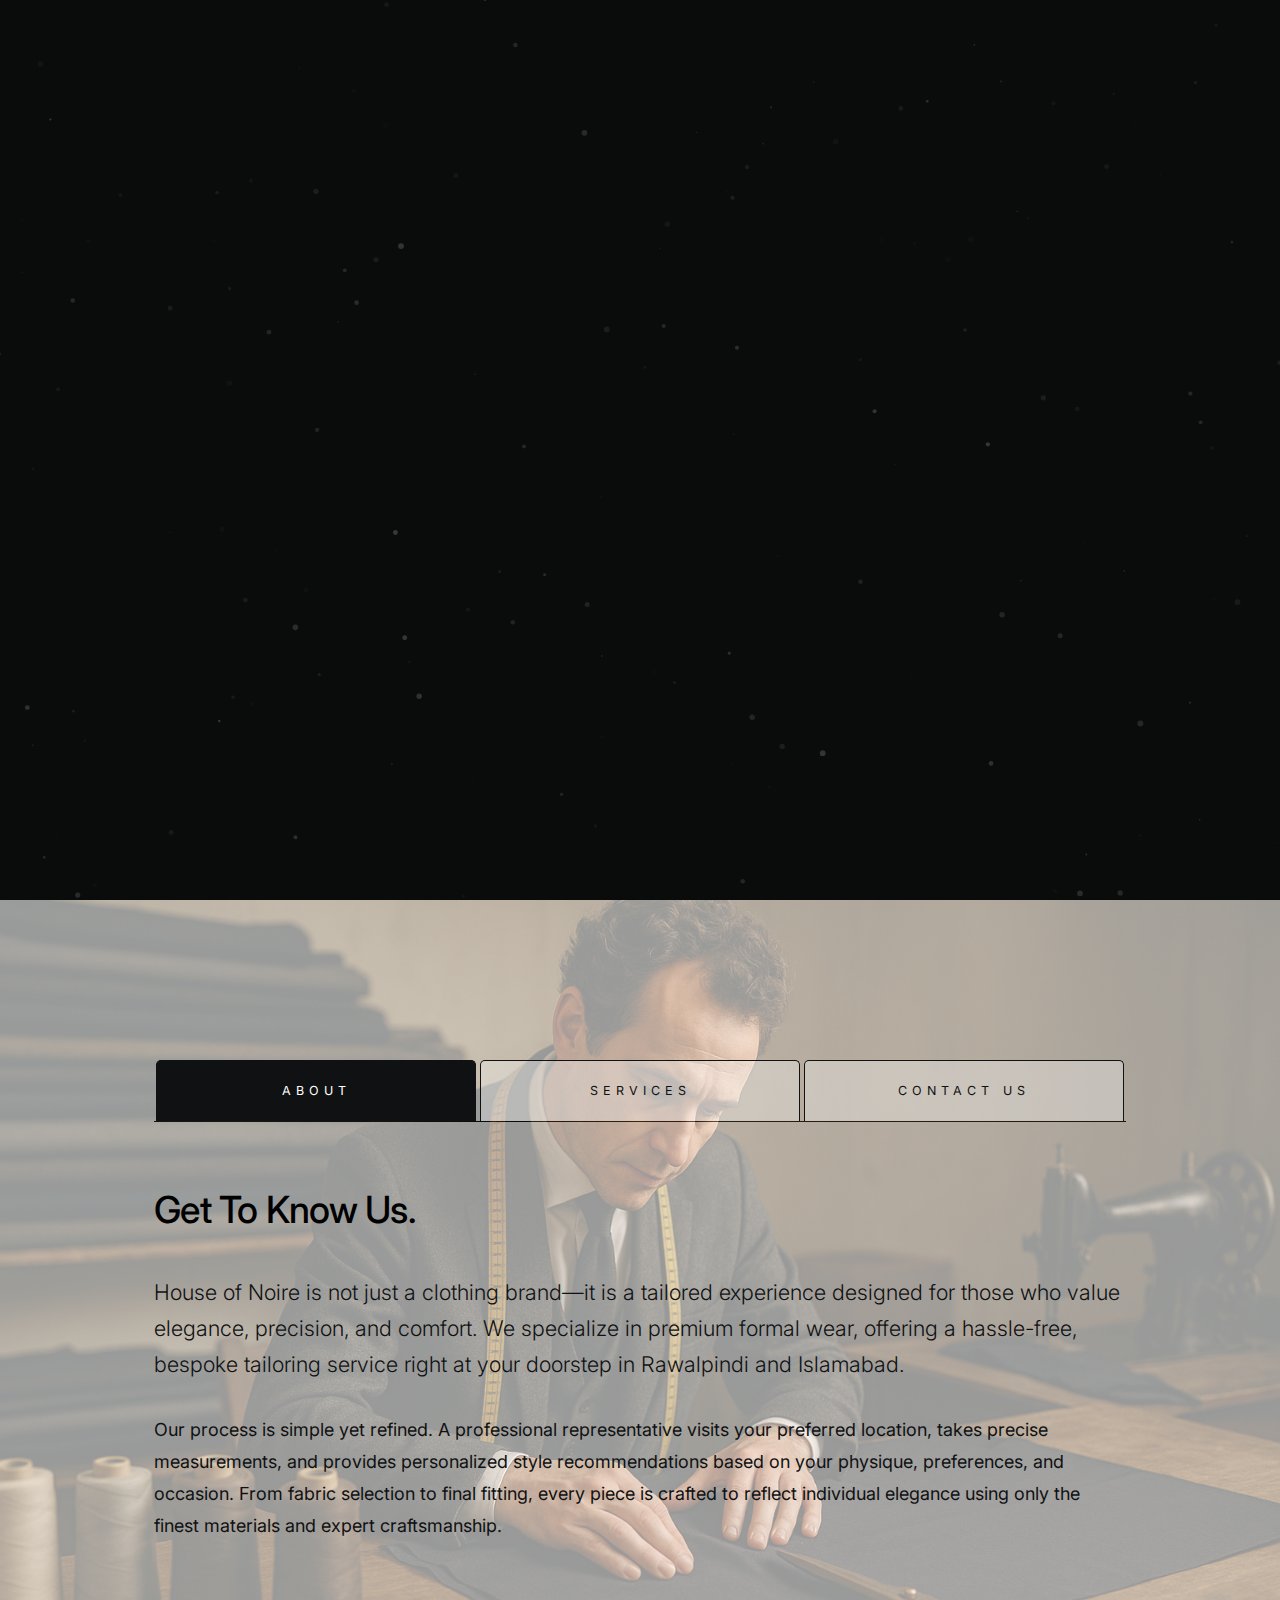
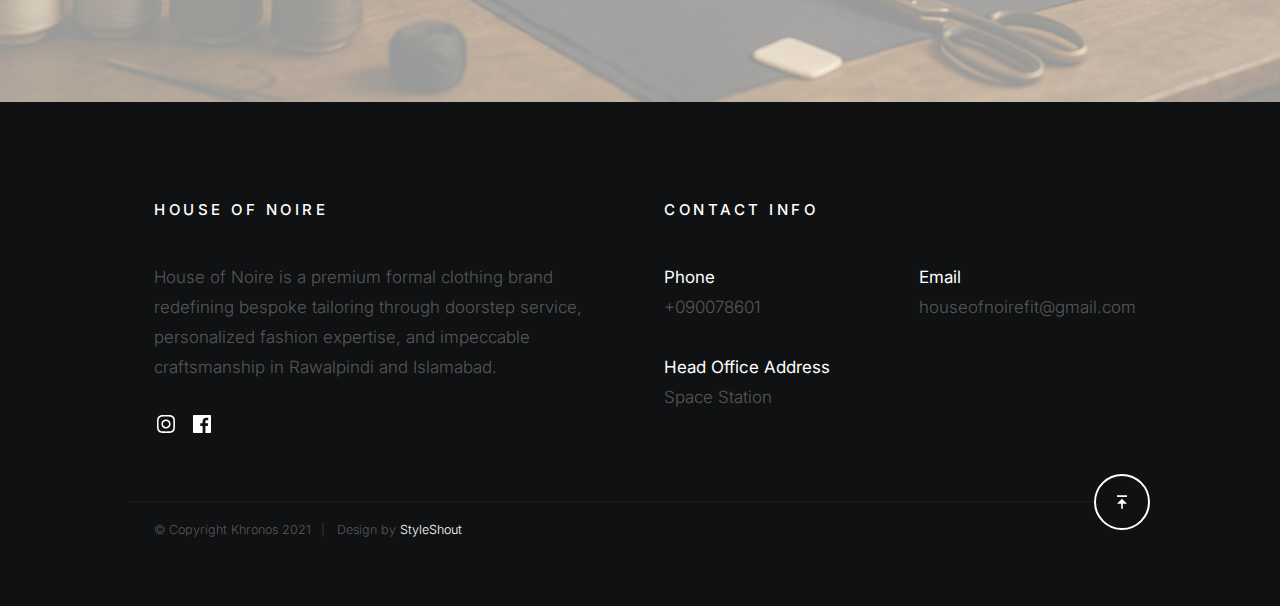
<file: index.html>
<!DOCTYPE html>
<html lang="en" class="no-js" >
<head>

    <!--- basic page needs
    ================================================== -->
    <meta charset="utf-8">
    <meta name="viewport" content="width=device-width, initial-scale=1">
    <title>House of Noire</title>

    <script>
        document.documentElement.classList.remove('no-js');
        document.documentElement.classList.add('js');
    </script>

    <!-- CSS
    ================================================== -->
    <link rel="stylesheet" href="css/vendor.css">
    <link rel="stylesheet" href="css/styles.css">

    <!-- favicons
    ================================================== -->
    <link rel="apple-touch-icon" sizes="180x180" href="favicon1.png">
    <link rel="icon" type="image/png" sizes="32x32" href="favicon1.png">
    <link rel="icon" type="image/png" sizes="16x16" href="favicon1.png">
    <link rel="manifest" href="site.webmanifest">

</head>

<body id="top" class="theme-particles">


    <!-- preloader
    ================================================== -->
    <div id="preloader">
        <div id="loader"></div>
    </div>


    <!-- page wrap
    ================================================== -->
    <div class="s-pagewrap">


        <!-- # header
        ================================================== -->
        <header class="s-header"  >
            <div class="row s-header__content">

                <div class="s-header__logo" >
                    <a class="logo" href="" >
                        <img src="images/headercover.png" alt="Homepage">
                    </a>
				</div>
    
                <ul class="s-header__social" >

			<li>
  <a href="https://wa.me/923118882225?text=Hi%20House%20of%20Noire%2C%20I%20would%20like%20to%20book%20an%20appointment." target="_blank" aria-label="WhatsApp">
    <svg xmlns="http://www.w3.org/2000/svg" width="24" height="24" viewBox="0 0 32 32" fill="none">
      <!-- Outer white bubble -->
      <path fill="#ffffff" d="M16 0C7.163 0 0 6.96 0 15.547c0 3.114 1.019 6.008 2.746 8.37L.02 32l8.391-2.7a15.78 15.78 0 007.59 1.947c8.837 0 16-6.96 16-15.547C32 6.96 24.837 0 16 0z"/>

      <!-- Black circle background for the phone -->
      <circle cx="16" cy="16" r="13" fill="#000000"/>

      <!-- White phone icon -->
      <path fill="#ffffff" d="M22.267 19.927l-2.894-1.356c-.416-.197-.79-.063-1.09.267l-.903 1.01a.287.287 0 01-.369.072c-.385-.2-1.899-.945-3.278-2.72-1.193-1.553-1.427-2.779-1.49-3.187a.285.285 0 01.184-.314l1.26-.58a.88.88 0 00.487-1.004l-.682-3.38a.884.884 0 00-1.033-.68l-.868.185c-.726.18-1.492.598-2.064 1.19-1.058 1.18-1.41 2.905-.854 4.448.507 1.438 1.574 3.214 3.575 5.552 2.003 2.237 4.08 3.518 5.57 4.062 1.526.558 3.06.234 4.2-.866.6-.581 1.037-1.33 1.222-2.17a.879.879 0 00-.436-.951z"/>
    </svg>
    <span class="screen-reader-text">WhatsApp</span>
  </a>
</li>
				    
					<li>
                        <a href="https://www.instagram.com/houseofnoirefit/">
                            <svg xmlns="http://www.w3.org/2000/svg" width="24" height="24" viewBox="0 0 24 24" style="fill:rgba(0, 0, 0, 1);transform:;-ms-filter:"><path d="M11.999,7.377c-2.554,0-4.623,2.07-4.623,4.623c0,2.554,2.069,4.624,4.623,4.624c2.552,0,4.623-2.07,4.623-4.624 C16.622,9.447,14.551,7.377,11.999,7.377L11.999,7.377z M11.999,15.004c-1.659,0-3.004-1.345-3.004-3.003 c0-1.659,1.345-3.003,3.004-3.003s3.002,1.344,3.002,3.003C15.001,13.659,13.658,15.004,11.999,15.004L11.999,15.004z"></path><circle cx="16.806" cy="7.207" r="1.078"></circle><path d="M20.533,6.111c-0.469-1.209-1.424-2.165-2.633-2.632c-0.699-0.263-1.438-0.404-2.186-0.42 c-0.963-0.042-1.268-0.054-3.71-0.054s-2.755,0-3.71,0.054C7.548,3.074,6.809,3.215,6.11,3.479C4.9,3.946,3.945,4.902,3.477,6.111 c-0.263,0.7-0.404,1.438-0.419,2.186c-0.043,0.962-0.056,1.267-0.056,3.71c0,2.442,0,2.753,0.056,3.71 c0.015,0.748,0.156,1.486,0.419,2.187c0.469,1.208,1.424,2.164,2.634,2.632c0.696,0.272,1.435,0.426,2.185,0.45 c0.963,0.042,1.268,0.055,3.71,0.055s2.755,0,3.71-0.055c0.747-0.015,1.486-0.157,2.186-0.419c1.209-0.469,2.164-1.424,2.633-2.633 c0.263-0.7,0.404-1.438,0.419-2.186c0.043-0.962,0.056-1.267,0.056-3.71s0-2.753-0.056-3.71C20.941,7.57,20.801,6.819,20.533,6.111z M19.315,15.643c-0.007,0.576-0.111,1.147-0.311,1.688c-0.305,0.787-0.926,1.409-1.712,1.711c-0.535,0.199-1.099,0.303-1.67,0.311 c-0.95,0.044-1.218,0.055-3.654,0.055c-2.438,0-2.687,0-3.655-0.055c-0.569-0.007-1.135-0.112-1.669-0.311 c-0.789-0.301-1.414-0.923-1.719-1.711c-0.196-0.534-0.302-1.099-0.311-1.669c-0.043-0.95-0.053-1.218-0.053-3.654 c0-2.437,0-2.686,0.053-3.655c0.007-0.576,0.111-1.146,0.311-1.687c0.305-0.789,0.93-1.41,1.719-1.712 c0.534-0.198,1.1-0.303,1.669-0.311c0.951-0.043,1.218-0.055,3.655-0.055c2.437,0,2.687,0,3.654,0.055 c0.571,0.007,1.135,0.112,1.67,0.311c0.786,0.303,1.407,0.925,1.712,1.712c0.196,0.534,0.302,1.099,0.311,1.669 c0.043,0.951,0.054,1.218,0.054,3.655c0,2.436,0,2.698-0.043,3.654H19.315z"></path></svg>
                            <span class="screen-reader-text">Instagram</span>
                        </a>
                    </li>
                    <li>
                        <a href="https://www.facebook.com/profile.php?id=61576135611163">
                            <svg xmlns="http://www.w3.org/2000/svg" width="24" height="24" viewBox="0 0 24 24" style="fill:rgba(0, 0, 0, 1);transform:;-ms-filter:"><path d="M20,3H4C3.447,3,3,3.448,3,4v16c0,0.552,0.447,1,1,1h8.615v-6.96h-2.338v-2.725h2.338v-2c0-2.325,1.42-3.592,3.5-3.592 c0.699-0.002,1.399,0.034,2.095,0.107v2.42h-1.435c-1.128,0-1.348,0.538-1.348,1.325v1.735h2.697l-0.35,2.725h-2.348V21H20 c0.553,0,1-0.448,1-1V4C21,3.448,20.553,3,20,3z"></path></svg>
                            <span class="screen-reader-text">Facebook</span>
                        </a>
                    </li>
					<!-- # intro 

                    <li>
                        <a href="">
                            <svg xmlns="http://www.w3.org/2000/svg" width="24" height="24" viewBox="0 0 24 24" style="fill:rgba(0, 0, 0, 1);transform:;-ms-filter:"><path d="M19.633,7.997c0.013,0.175,0.013,0.349,0.013,0.523c0,5.325-4.053,11.461-11.46,11.461c-2.282,0-4.402-0.661-6.186-1.809 c0.324,0.037,0.636,0.05,0.973,0.05c1.883,0,3.616-0.636,5.001-1.721c-1.771-0.037-3.255-1.197-3.767-2.793 c0.249,0.037,0.499,0.062,0.761,0.062c0.361,0,0.724-0.05,1.061-0.137c-1.847-0.374-3.23-1.995-3.23-3.953v-0.05 c0.537,0.299,1.16,0.486,1.82,0.511C3.534,9.419,2.823,8.184,2.823,6.787c0-0.748,0.199-1.434,0.548-2.032 c1.983,2.443,4.964,4.04,8.306,4.215c-0.062-0.3-0.1-0.611-0.1-0.923c0-2.22,1.796-4.028,4.028-4.028 c1.16,0,2.207,0.486,2.943,1.272c0.91-0.175,1.782-0.512,2.556-0.973c-0.299,0.935-0.936,1.721-1.771,2.22 c0.811-0.088,1.597-0.312,2.319-0.624C21.104,6.712,20.419,7.423,19.633,7.997z"></path></svg>
                            <span class="screen-reader-text">Twitter</span>
                        </a>
                    </li>
                    <li>
                        <a href="">
                            <svg xmlns="http://www.w3.org/2000/svg" width="24" height="24" viewBox="0 0 24 24" style="fill:rgba(0, 0, 0, 1);transform:;-ms-filter:"><path d="M-111.052-244.992c-5.518,0-9.99,4.473-9.99,9.99c0,4.232,2.633,7.85,6.35,9.306 c-0.088-0.79-0.166-2.006,0.034-2.868c0.182-0.78,1.172-4.966,1.172-4.966s-0.299-0.599-0.299-1.484 c0-1.388,0.805-2.425,1.808-2.425c0.853,0,1.264,0.64,1.264,1.407c0,0.858-0.546,2.139-0.827,3.327 c-0.235,0.994,0.499,1.805,1.479,1.805c1.775,0,3.141-1.872,3.141-4.575c0-2.392-1.719-4.064-4.173-4.064 c-2.843,0-4.512,2.132-4.512,4.335c0,0.858,0.331,1.779,0.744,2.28c0.081,0.099,0.093,0.185,0.069,0.286 c-0.076,0.315-0.245,0.994-0.277,1.133c-0.044,0.183-0.145,0.222-0.335,0.134c-1.247-0.581-2.027-2.405-2.027-3.871 c0-3.151,2.289-6.045,6.601-6.045c3.466,0,6.159,2.469,6.159,5.77c0,3.444-2.171,6.213-5.184,6.213 c-1.013,0-1.964-0.525-2.29-1.146c0,0-0.501,1.907-0.623,2.374c-0.225,0.868-0.834,1.956-1.241,2.62 c0.935,0.289,1.928,0.445,2.958,0.445c5.517,0,9.99-4.473,9.99-9.99S-105.535-244.992-111.052-244.992" transform="translate(123.042 246.992)"></path></svg>
                            <span class="screen-reader-text">Pinterest</span>
                        </a>
                    </li>

                    <li>
                        <a href="">
                            <svg xmlns="http://www.w3.org/2000/svg" width="24" height="24" viewBox="0 0 24 24" style="fill:rgba(0, 0, 0, 1);transform:;-ms-filter:"><path d="M20.66,6.98c-0.894-1.533-2.107-2.747-3.641-3.64C15.486,2.447,13.813,2,12,2S8.514,2.447,6.98,3.34 C5.447,4.233,4.233,5.447,3.34,6.98S2,10.187,2,12s0.446,3.487,1.34,5.02c0.894,1.534,2.107,2.747,3.641,3.64 C8.514,21.553,10.187,22,12,22s3.486-0.447,5.02-1.34c1.533-0.893,2.747-2.106,3.641-3.64C21.554,15.487,22,13.813,22,12 S21.554,8.513,20.66,6.98z M12,3.66c2,0,3.772,0.64,5.32,1.919c-0.92,1.174-2.286,2.14-4.1,2.9c-1.002-1.813-2.088-3.327-3.261-4.54 C10.641,3.753,11.319,3.66,12,3.66z M5.51,6.8c0.754-0.947,1.656-1.686,2.711-2.22c1.212,1.201,2.325,2.7,3.34,4.5 c-2,0.6-4.114,0.9-6.341,0.9c-0.573,0-1.006-0.013-1.3-0.04C4.227,8.793,4.757,7.747,5.51,6.8z M3.66,12 c0-0.054,0.003-0.12,0.01-0.2c0.007-0.08,0.01-0.146,0.01-0.2c0.254,0.014,0.641,0.02,1.161,0.02c2.666,0,5.146-0.367,7.439-1.1 c0.187,0.373,0.381,0.793,0.58,1.26c-1.32,0.293-2.674,1.006-4.061,2.14S6.4,16.247,5.76,17.5C4.36,15.913,3.66,14.08,3.66,12z M12,20.34c-1.894,0-3.594-0.587-5.101-1.759C7.5,17.394,8.423,16.259,9.67,15.18c1.246-1.08,2.483-1.753,3.71-2.02 c0.772,2.133,1.293,4.339,1.56,6.62C13.966,20.153,12.986,20.34,12,20.34z M19.08,16.38c-0.666,1.066-1.526,1.94-2.58,2.621 c-0.24-2.08-0.7-4.107-1.379-6.081c0.932-0.066,1.765-0.1,2.5-0.1c0.799,0,1.686,0.034,2.659,0.1 C20.146,14.16,19.746,15.313,19.08,16.38z M17.84,11.38c-1.16,0-2.233,0.047-3.22,0.14c-0.254-0.653-0.48-1.193-0.68-1.62 c2.066-0.906,3.532-2.006,4.399-3.3c1.2,1.414,1.854,3.027,1.96,4.84C19.487,11.4,18.667,11.38,17.84,11.38z"></path></svg>
                            <span class="screen-reader-text">Dribbble</span>
                        </a>
                    </li>
		        ================================================== -->

                </ul>

            </div> <!-- end s-header__content -->
        </header> <!-- end s-header -->


        <!-- # intro 
        ================================================== -->
        <section id="intro" class="s-intro">

            <div id="particles-js" class="s-intro__particles"></div>


            <div class="row s-intro__content">
                <div class="column lg-12">
                    
                    <div class="counter">
                        <div class="counter__time">
                            <span class="ss-days">65</span>
                            <span>days</span>
                        </div>
                        <div class="counter__time">
                            <span class="ss-hours">7</span>
                            <span>hours</span>
                        </div>
                        <div class="counter__time minutes">
                            <span class="ss-minutes">13</span>
                            <span>mins</span>
                        </div>
                        <div class="counter__time">
                            <span class="ss-seconds">55</span>
                            <span>secs</span>
                        </div>
                    </div>  <!-- end counter -->

                    <div class="s-intro__content-bottom">
                        <h1 class="s-intro__content-title">Coming Soon</h1>
                        <p>
						A premium formal clothing brand.<br>
                        </p>
                    </div>

                </div>

                <div class="s-intro__scroll">
                    <p class="scroll-text">Scroll For More</p>
                    <a href="#info" class="smoothscroll">
                        <div class="mouse"></div>
                    </a>
                    <div class="end-top"></div>
                </div> <!-- end s-intro__scroll -->

            </div> <!-- intro__content -->

        </section> <!-- end s-intro -->


        <!-- # info
        ================================================== -->
        <section id="info" class="s-info">

            <div class="s-info__bg"></div>

            <div class="row">
                <div class="column lg-12">

                    <nav class="tab-nav">
                        <ul class="tab-nav__list"> 
                            <li class="active" data-id="tab-about">
                                <a href="#tab-about">
                                    About
                                </a>
                            </li>
                            <li>
                                <a href="#tab-services">
                                    Services
                                </a>
                            </li>
                            <li>
                                <a href="#tab-contact">
                                    Contact Us
                                </a>
                            </li>
                        </ul>
                    </nav> <!-- end tab-nav -->
        
                    <div class="tab-content">
        
                        <!-- 01 - tab about -->
                        <div id="tab-about" class='tab-content__item'>
        
                            <div class="row tab-content__item-header">
                                <div class="column">
                                    <h2>Get To Know Us.</h2>
                                </div>
                            </div>
        
                            <div class="row">
                                <div class="column">
                                    <p class="lead">
                                    House of Noire is not just a clothing brand—it is a tailored experience designed
									for those who value elegance, precision, and comfort. We specialize in premium 
									formal wear, offering a hassle-free, bespoke tailoring service right at your 
									doorstep in Rawalpindi and Islamabad.
                                    </p>
        
                                    <p>
                                    Our process is simple yet refined. A professional representative visits your preferred
									location, takes precise measurements, and provides personalized style recommendations
									based on your physique, preferences, and occasion. From fabric selection to final fitting,
									every piece is crafted to reflect individual elegance using only the finest materials and
									expert craftsmanship.
                                    </p>
        
                                </div>
                            </div>
                            
                        </div> <!-- end 01 - tab about -->
        
                        <!-- 02 - tab services -->
                        <div id="tab-services" class='tab-content__item'>
        
                            <div class="row tab-content__item-header">
                                <div class="column">
                                    <h2>What We Do.</h2>
                                </div>
                            </div>
        
                            <div class="row">
                                <div class="column">
                                    <p class="lead">
                                    At House of Noire, we bring luxury tailoring to your doorstep. From personalized
									measurements and fabric selection to custom designs and doorstep delivery, 
									we offer a seamless, premium experience in formalwear—crafted exclusively for you.
                                    </p>
                                </div>
                            </div>
        
                            <div class="row services-list block-lg-one-half block-md-one-half block-tab-whole">
        
                                <div class="column services-list__item">
                                    <div class="services-list__item-icon">
                                        <svg xmlns="http://www.w3.org/2000/svg" width="24" height="24" viewBox="0 0 24 24" style="fill:rgba(0, 0, 0, 1);transform:;-ms-filter:"><path d="M12,6c-3.309,0-6,2.691-6,6s2.691,6,6,6s6-2.691,6-6S15.309,6,12,6z M12,16c-2.206,0-4-1.794-4-4s1.794-4,4-4s4,1.794,4,4 S14.206,16,12,16z"></path><path d="M12,2C6.579,2,2,6.579,2,12s4.579,10,10,10s10-4.579,10-10S17.421,2,12,2z M12,20c-4.337,0-8-3.663-8-8s3.663-8,8-8 s8,3.663,8,8S16.337,20,12,20z"></path><path d="M12,10c-1.081,0-2,0.919-2,2s0.919,2,2,2s2-0.919,2-2S13.081,10,12,10z"></path></svg>
                                    </div>
                                    <div class="services-list__item-content">
                                        <h4 class="item-title">Home Visit for Measurements</h4>
                                        <p>
                                        Our representative visits your preferred location to take accurate body measurements for a perfectly tailored fit.
                                        </p>
                                    </div>
                                </div>
                    
                                <div class="column services-list__item">
                                    <div class="services-list__item-icon">
                                        <svg xmlns="http://www.w3.org/2000/svg" width="24" height="24" viewBox="0 0 24 24" style="fill:rgba(0, 0, 0, 1);transform:;-ms-filter:"><path d="M18.277,8C18.624,8.596,19.262,9,20,9c1.104,0,2-0.896,2-2s-0.896-2-2-2c-0.738,0-1.376,0.404-1.723,1H16V4 c0-0.553-0.447-1-1-1H9C8.448,3,8,3.447,8,4v2H5.723C5.376,5.404,4.738,5,4,5C2.896,5,2,5.896,2,7s0.896,2,2,2 c0.738,0,1.376-0.404,1.723-1H8v0.369C5.133,9.84,4.318,12.534,4.091,14H3c-0.552,0-1,0.447-1,1v4c0,0.553,0.448,1,1,1h4 c0.552,0,1-0.447,1-1v-4c0-0.553-0.448-1-1-1H6.123c0.197-0.959,0.718-2.406,2.085-3.418C8.391,10.829,8.669,11,9,11h6 c0.331,0,0.61-0.171,0.792-0.419c1.373,1.013,1.895,2.458,2.089,3.419H17c-0.553,0-1,0.447-1,1v4c0,0.553,0.447,1,1,1h4 c0.553,0,1-0.447,1-1v-4c0-0.553-0.447-1-1-1h-1.092C19.681,12.534,18.866,9.839,16,8.368V8H18.277z M6,18H4v-2h2V18z M20,18h-2v-2 h2V18z M14,9h-4V8V6V5h4V9z"></path></svg>
                                    </div>
                                    <div class="services-list__item-content">
                                        <h4 class="item-title">Personalized Style Consultation</h4>
                                        <p>
                                        Receive expert fashion advice and outfit recommendations tailored to your physique, occasion, and preferences.
                                        </p>
                                    </div>
                                </div>
                    
                                <div class="column services-list__item">
                                    <div class="services-list__item-icon">
                                        <svg xmlns="http://www.w3.org/2000/svg" width="24" height="24" viewBox="0 0 24 24" style="fill:rgba(0, 0, 0, 1);transform:;-ms-filter:"><path d="M19,3H5C3.897,3,3,3.897,3,5v14c0,1.103,0.897,2,2,2h14c1.103,0,2-0.897,2-2V5C21,3.897,20.103,3,19,3z M19,5l0.001,4H15h-2 H5V5H19z M5,11h8v8H5V11z M15,19v-8h4.001l0.001,8H15z"></path></svg>
                                    </div>
                                    <div class="services-list__item-content">
                                        <h4 class="item-title">Premium Fabric Selection</h4>
                                        <p>
                                        Explore a curated collection of top-tier formal fabrics, textures, and finishes, handpicked for quality and elegance.
                                        </p>
                                    </div>
                                </div>
                    
                                <div class="column services-list__item">
                                    <div class="services-list__item-icon">
                                        <svg xmlns="http://www.w3.org/2000/svg" width="24" height="24" viewBox="0 0 24 24" style="fill:rgba(0, 0, 0, 1);transform:;-ms-filter:"><path d="M20,3H4C2.897,3,2,3.897,2,5v11c0,1.103,0.897,2,2,2h4l-1.8,2.4l1.6,1.2l2.7-3.6h3l2.7,3.6l1.6-1.2L16,18h4 c1.103,0,2-0.897,2-2V5C22,3.897,21.103,3,20,3z M4,16V5h16l0.001,11H4z"></path><path d="M6 12H10V14H6z"></path></svg>
                                    </div>
                                    <div class="services-list__item-content">
                                        <h4 class="item-title">Custom Design & Tailoring</h4>
                                        <p>
                                        We design and craft formal outfits that reflect your individual style, with attention to detail and refined cuts.
                                        </p>
                                    </div>
                                </div>
                    
                                <div class="column services-list__item">
                                    <div class="services-list__item-icon">
                                        <svg xmlns="http://www.w3.org/2000/svg" width="24" height="24" viewBox="0 0 24 24" style="fill:rgba(0, 0, 0, 1);transform:;-ms-filter:"><path d="M20,3H7C5.897,3,5,3.897,5,5v2H4C2.897,7,2,7.897,2,9v10c0,1.103,0.897,2,2,2h6c1.103,0,2-0.897,2-2h8c1.103,0,2-0.897,2-2 V5C22,3.897,21.103,3,20,3z M9.997,19H4V9h2h4L9.997,19z M19.997,17H12V9c0-1.103-0.897-2-2-2H7V5h13L19.997,17z"></path></svg>
                                    </div>
                                    <div class="services-list__item-content">
                                        <h4 class="item-title">Doorstep Delivery</h4>
                                        <p>
                                        Enjoy the convenience of receiving your finished, perfectly stitched attire delivered right to your doorstep.
                                        </p>
                                    </div>
                                </div>
                    
                                <div class="column services-list__item">
                                    <div class="services-list__item-icon">
                                        <svg xmlns="http://www.w3.org/2000/svg" width="24" height="24" viewBox="0 0 24 24" style="fill:rgba(0, 0, 0, 1);transform:;-ms-filter:"><path d="M5,22h14c1.103,0,2-0.897,2-2V9c0-0.553-0.447-1-1-1h-3V7c0-2.757-2.243-5-5-5S7,4.243,7,7v1H4C3.447,8,3,8.447,3,9v11 C3,21.103,3.897,22,5,22z M9,7c0-1.654,1.346-3,3-3s3,1.346,3,3v1H9V7z M5,10h2v2h2v-2h6v2h2v-2h2l0.002,10H5V10z"></path></svg>
                                    </div>
                                    <div class="services-list__item-content">
                                        <h4 class="item-title">Alteration & Fit Guarantee</h4>
                                        <p>
                                        We offer post-delivery alterations and fitting adjustments to ensure every garment fits you just right.
                                        </p>
                                    </div>
                                </div>
                    
                            </div> <!-- end services-list -->
                            
                        </div> <!-- end 02 - tab services -->
        
                        <!-- 03 - tab contact -->
                        <div id="tab-contact" class="tab-content__item">
        
                            <div class="row tab-content__item-header">
                                <div class="column">
                                    <h2>Contact Us.</h2>
                                </div>
                            </div>
        
                            <div class="row">
                                <div class="column">
                                    
                                    <p class="lead">
                                    At House of Noire, we are dedicated to providing a seamless, personalized experience for our esteemed clients.
									Whether you’re ready to schedule a home visit for measurements, explore our premium fabric collection, or 
									have questions about our bespoke tailoring services, our team is here to assist you.
									<br><br>
									Get in touch with us, and let us bring the elegance of custom-tailored formal wear directly to your doorstep.
                                    </p>
									
									
									
						<form>
                        <div>
                            <label for="sampleInput">Your email</label>
                            <input class="u-fullwidth" type="email" placeholder="johndoe@gmail.com" id="sampleInput" required>
                        </div>
                        <div>
                            <label for="sampleRecipientInput">Reason for contacting</label>
                            <div class="ss-custom-select">
                                <select class="u-fullwidth" id="sampleRecipientInput">
                                    <option value="Option 1">Questions</option>
                                    <option value="Option 2">Report</option>
                                    <option value="Option 3">Others</option>
                                </select>
                            </div>
                        </div>
                        
                        <label for="exampleMessage">Message</label>
                        <textarea class="u-fullwidth" placeholder="Your message" id="exampleMessage" required></textarea>      
                        <input class="btn--primary u-fullwidth" type="submit" value="Submit">
                    </form>
 
                                </div>
                            </div>
                            
                        </div> <!-- end 03 - tab contact -->
        
                    </div> <!-- end tab content -->

                </div> <!-- end column -->
            </div> <!-- end row -->

        </section> <!-- end s-info -->


        <!-- # footer
        ================================================== -->
        <footer class="s-footer">

            <div class="row s-footer__top">

                <div class="column lg-6 stack-on-700 s-footer__block s-footer__info">

                    <h4 class="h6">House of Noire</h4>
                    
                    <p class="desc">
                    House of Noire is a premium formal clothing brand redefining 
					bespoke tailoring through doorstep service, personalized fashion
					expertise, and impeccable craftsmanship in Rawalpindi and Islamabad.
                    </p>

                    <ul class="s-footer__social">
					    <li>
                            <a href="https://www.instagram.com/houseofnoirefit/">
                                <svg xmlns="http://www.w3.org/2000/svg" width="24" height="24" viewBox="0 0 24 24" style="fill:rgba(0, 0, 0, 1);transform:;-ms-filter:"><path d="M11.999,7.377c-2.554,0-4.623,2.07-4.623,4.623c0,2.554,2.069,4.624,4.623,4.624c2.552,0,4.623-2.07,4.623-4.624 C16.622,9.447,14.551,7.377,11.999,7.377L11.999,7.377z M11.999,15.004c-1.659,0-3.004-1.345-3.004-3.003 c0-1.659,1.345-3.003,3.004-3.003s3.002,1.344,3.002,3.003C15.001,13.659,13.658,15.004,11.999,15.004L11.999,15.004z"></path><circle cx="16.806" cy="7.207" r="1.078"></circle><path d="M20.533,6.111c-0.469-1.209-1.424-2.165-2.633-2.632c-0.699-0.263-1.438-0.404-2.186-0.42 c-0.963-0.042-1.268-0.054-3.71-0.054s-2.755,0-3.71,0.054C7.548,3.074,6.809,3.215,6.11,3.479C4.9,3.946,3.945,4.902,3.477,6.111 c-0.263,0.7-0.404,1.438-0.419,2.186c-0.043,0.962-0.056,1.267-0.056,3.71c0,2.442,0,2.753,0.056,3.71 c0.015,0.748,0.156,1.486,0.419,2.187c0.469,1.208,1.424,2.164,2.634,2.632c0.696,0.272,1.435,0.426,2.185,0.45 c0.963,0.042,1.268,0.055,3.71,0.055s2.755,0,3.71-0.055c0.747-0.015,1.486-0.157,2.186-0.419c1.209-0.469,2.164-1.424,2.633-2.633 c0.263-0.7,0.404-1.438,0.419-2.186c0.043-0.962,0.056-1.267,0.056-3.71s0-2.753-0.056-3.71C20.941,7.57,20.801,6.819,20.533,6.111z M19.315,15.643c-0.007,0.576-0.111,1.147-0.311,1.688c-0.305,0.787-0.926,1.409-1.712,1.711c-0.535,0.199-1.099,0.303-1.67,0.311 c-0.95,0.044-1.218,0.055-3.654,0.055c-2.438,0-2.687,0-3.655-0.055c-0.569-0.007-1.135-0.112-1.669-0.311 c-0.789-0.301-1.414-0.923-1.719-1.711c-0.196-0.534-0.302-1.099-0.311-1.669c-0.043-0.95-0.053-1.218-0.053-3.654 c0-2.437,0-2.686,0.053-3.655c0.007-0.576,0.111-1.146,0.311-1.687c0.305-0.789,0.93-1.41,1.719-1.712 c0.534-0.198,1.1-0.303,1.669-0.311c0.951-0.043,1.218-0.055,3.655-0.055c2.437,0,2.687,0,3.654,0.055 c0.571,0.007,1.135,0.112,1.67,0.311c0.786,0.303,1.407,0.925,1.712,1.712c0.196,0.534,0.302,1.099,0.311,1.669 c0.043,0.951,0.054,1.218,0.054,3.655c0,2.436,0,2.698-0.043,3.654H19.315z"></path></svg>
                                <span class="screen-reader-text">Instagram</span>
                            </a>
                        </li>
                        <li>
                            <a href="https://www.facebook.com/profile.php?id=61576135611163">
                                <svg xmlns="http://www.w3.org/2000/svg" width="24" height="24" viewBox="0 0 24 24" style="fill:rgba(0, 0, 0, 1);transform:;-ms-filter:"><path d="M20,3H4C3.447,3,3,3.448,3,4v16c0,0.552,0.447,1,1,1h8.615v-6.96h-2.338v-2.725h2.338v-2c0-2.325,1.42-3.592,3.5-3.592 c0.699-0.002,1.399,0.034,2.095,0.107v2.42h-1.435c-1.128,0-1.348,0.538-1.348,1.325v1.735h2.697l-0.35,2.725h-2.348V21H20 c0.553,0,1-0.448,1-1V4C21,3.448,20.553,3,20,3z"></path></svg>
                                <span class="screen-reader-text">Facebook</span>
                            </a>
                        </li>
						<!-- # footer
                        <li>
                            <a href="">
                                <svg xmlns="http://www.w3.org/2000/svg" width="24" height="24" viewBox="0 0 24 24" style="fill:rgba(0, 0, 0, 1);transform:;-ms-filter:"><path d="M19.633,7.997c0.013,0.175,0.013,0.349,0.013,0.523c0,5.325-4.053,11.461-11.46,11.461c-2.282,0-4.402-0.661-6.186-1.809 c0.324,0.037,0.636,0.05,0.973,0.05c1.883,0,3.616-0.636,5.001-1.721c-1.771-0.037-3.255-1.197-3.767-2.793 c0.249,0.037,0.499,0.062,0.761,0.062c0.361,0,0.724-0.05,1.061-0.137c-1.847-0.374-3.23-1.995-3.23-3.953v-0.05 c0.537,0.299,1.16,0.486,1.82,0.511C3.534,9.419,2.823,8.184,2.823,6.787c0-0.748,0.199-1.434,0.548-2.032 c1.983,2.443,4.964,4.04,8.306,4.215c-0.062-0.3-0.1-0.611-0.1-0.923c0-2.22,1.796-4.028,4.028-4.028 c1.16,0,2.207,0.486,2.943,1.272c0.91-0.175,1.782-0.512,2.556-0.973c-0.299,0.935-0.936,1.721-1.771,2.22 c0.811-0.088,1.597-0.312,2.319-0.624C21.104,6.712,20.419,7.423,19.633,7.997z"></path></svg>
                                <span class="screen-reader-text">Twitter</span>
                            </a>
                        </li>
                        <li>
                            <a href="">
                                <svg xmlns="http://www.w3.org/2000/svg" width="24" height="24" viewBox="0 0 24 24" style="fill:rgba(0, 0, 0, 1);transform:;-ms-filter:"><path d="M-111.052-244.992c-5.518,0-9.99,4.473-9.99,9.99c0,4.232,2.633,7.85,6.35,9.306 c-0.088-0.79-0.166-2.006,0.034-2.868c0.182-0.78,1.172-4.966,1.172-4.966s-0.299-0.599-0.299-1.484 c0-1.388,0.805-2.425,1.808-2.425c0.853,0,1.264,0.64,1.264,1.407c0,0.858-0.546,2.139-0.827,3.327 c-0.235,0.994,0.499,1.805,1.479,1.805c1.775,0,3.141-1.872,3.141-4.575c0-2.392-1.719-4.064-4.173-4.064 c-2.843,0-4.512,2.132-4.512,4.335c0,0.858,0.331,1.779,0.744,2.28c0.081,0.099,0.093,0.185,0.069,0.286 c-0.076,0.315-0.245,0.994-0.277,1.133c-0.044,0.183-0.145,0.222-0.335,0.134c-1.247-0.581-2.027-2.405-2.027-3.871 c0-3.151,2.289-6.045,6.601-6.045c3.466,0,6.159,2.469,6.159,5.77c0,3.444-2.171,6.213-5.184,6.213 c-1.013,0-1.964-0.525-2.29-1.146c0,0-0.501,1.907-0.623,2.374c-0.225,0.868-0.834,1.956-1.241,2.62 c0.935,0.289,1.928,0.445,2.958,0.445c5.517,0,9.99-4.473,9.99-9.99S-105.535-244.992-111.052-244.992" transform="translate(123.042 246.992)"></path></svg>
                                <span class="screen-reader-text">Pinterest</span>
                            </a>
                        </li>

                        <li>
                            <a href="">
                                <svg xmlns="http://www.w3.org/2000/svg" width="24" height="24" viewBox="0 0 24 24" style="fill:rgba(0, 0, 0, 1);transform:;-ms-filter:"><path d="M20.66,6.98c-0.894-1.533-2.107-2.747-3.641-3.64C15.486,2.447,13.813,2,12,2S8.514,2.447,6.98,3.34 C5.447,4.233,4.233,5.447,3.34,6.98S2,10.187,2,12s0.446,3.487,1.34,5.02c0.894,1.534,2.107,2.747,3.641,3.64 C8.514,21.553,10.187,22,12,22s3.486-0.447,5.02-1.34c1.533-0.893,2.747-2.106,3.641-3.64C21.554,15.487,22,13.813,22,12 S21.554,8.513,20.66,6.98z M12,3.66c2,0,3.772,0.64,5.32,1.919c-0.92,1.174-2.286,2.14-4.1,2.9c-1.002-1.813-2.088-3.327-3.261-4.54 C10.641,3.753,11.319,3.66,12,3.66z M5.51,6.8c0.754-0.947,1.656-1.686,2.711-2.22c1.212,1.201,2.325,2.7,3.34,4.5 c-2,0.6-4.114,0.9-6.341,0.9c-0.573,0-1.006-0.013-1.3-0.04C4.227,8.793,4.757,7.747,5.51,6.8z M3.66,12 c0-0.054,0.003-0.12,0.01-0.2c0.007-0.08,0.01-0.146,0.01-0.2c0.254,0.014,0.641,0.02,1.161,0.02c2.666,0,5.146-0.367,7.439-1.1 c0.187,0.373,0.381,0.793,0.58,1.26c-1.32,0.293-2.674,1.006-4.061,2.14S6.4,16.247,5.76,17.5C4.36,15.913,3.66,14.08,3.66,12z M12,20.34c-1.894,0-3.594-0.587-5.101-1.759C7.5,17.394,8.423,16.259,9.67,15.18c1.246-1.08,2.483-1.753,3.71-2.02 c0.772,2.133,1.293,4.339,1.56,6.62C13.966,20.153,12.986,20.34,12,20.34z M19.08,16.38c-0.666,1.066-1.526,1.94-2.58,2.621 c-0.24-2.08-0.7-4.107-1.379-6.081c0.932-0.066,1.765-0.1,2.5-0.1c0.799,0,1.686,0.034,2.659,0.1 C20.146,14.16,19.746,15.313,19.08,16.38z M17.84,11.38c-1.16,0-2.233,0.047-3.22,0.14c-0.254-0.653-0.48-1.193-0.68-1.62 c2.066-0.906,3.532-2.006,4.399-3.3c1.2,1.414,1.854,3.027,1.96,4.84C19.487,11.4,18.667,11.38,17.84,11.38z"></path></svg>
                                <span class="screen-reader-text">Dribbble</span>
                            </a>
                        </li>
						================================================== -->
                    </ul>

                </div> <!-- end s-footer__info -->

                <div class="column lg-6 stack-on-700 s-footer__block s-footer__contact">

                    <h4 class="h6">Contact Info</h4>

                    <div class="row">
                        <div class="column lg-6 stack-on-1000">
                            <p>
                            <strong>Phone</strong> <br>
                            <a href="tel:123-456-9000">+090078601</a>
                            </p>
                        </div>
                        <div class="column lg-6 stack-on-1000">
                            <p>
                            <strong>Email</strong> <br>
                            <a href="mailto:#0">houseofnoirefit@gmail.com</a>
                            </p>
                        </div>
                    </div>

                    <p>
                    <strong>Head Office Address</strong> <br>
                    Space Station
                    </p>

                </div> <!-- end s-footer__contact -->

            </div> <!-- end s-footer__top -->

            <div class="row s-footer__bottom">
                <div class="column lg-12">
                    <div class="ss-copyright">
                        <span>© Copyright Khronos 2021</span> 
                        <span>Design by <a href="https://www.styleshout.com/">StyleShout</a></span>
                    </div>
                </div>

                <div class="ss-go-top">
                    <a class="smoothscroll" title="Back to Top" href="#top">
                        <svg xmlns="http://www.w3.org/2000/svg" width="24" height="24" viewBox="0 0 24 24" style="fill:rgba(0, 0, 0, 1);transform:;-ms-filter:"><path d="M6 4H18V6H6zM11 14L11 20 13 20 13 14 18 14 12 8 6 14z"></path></svg>
                     </a>
                </div>
            </div> <!--end s-footer__bottom -->

        </footer> <!--end s-footer -->

    </div> <!-- end pagewrap -->


    <!-- Java Script
    ================================================== -->
    <script src="js/plugins.js"></script>
	<script src="js/timer.js"></script>
    <script src="js/main.js"></script>
    <script src="js/particles.min.js"></script>
    <script src="js/particle-settings.js"></script>

</body>
</html>
</file>
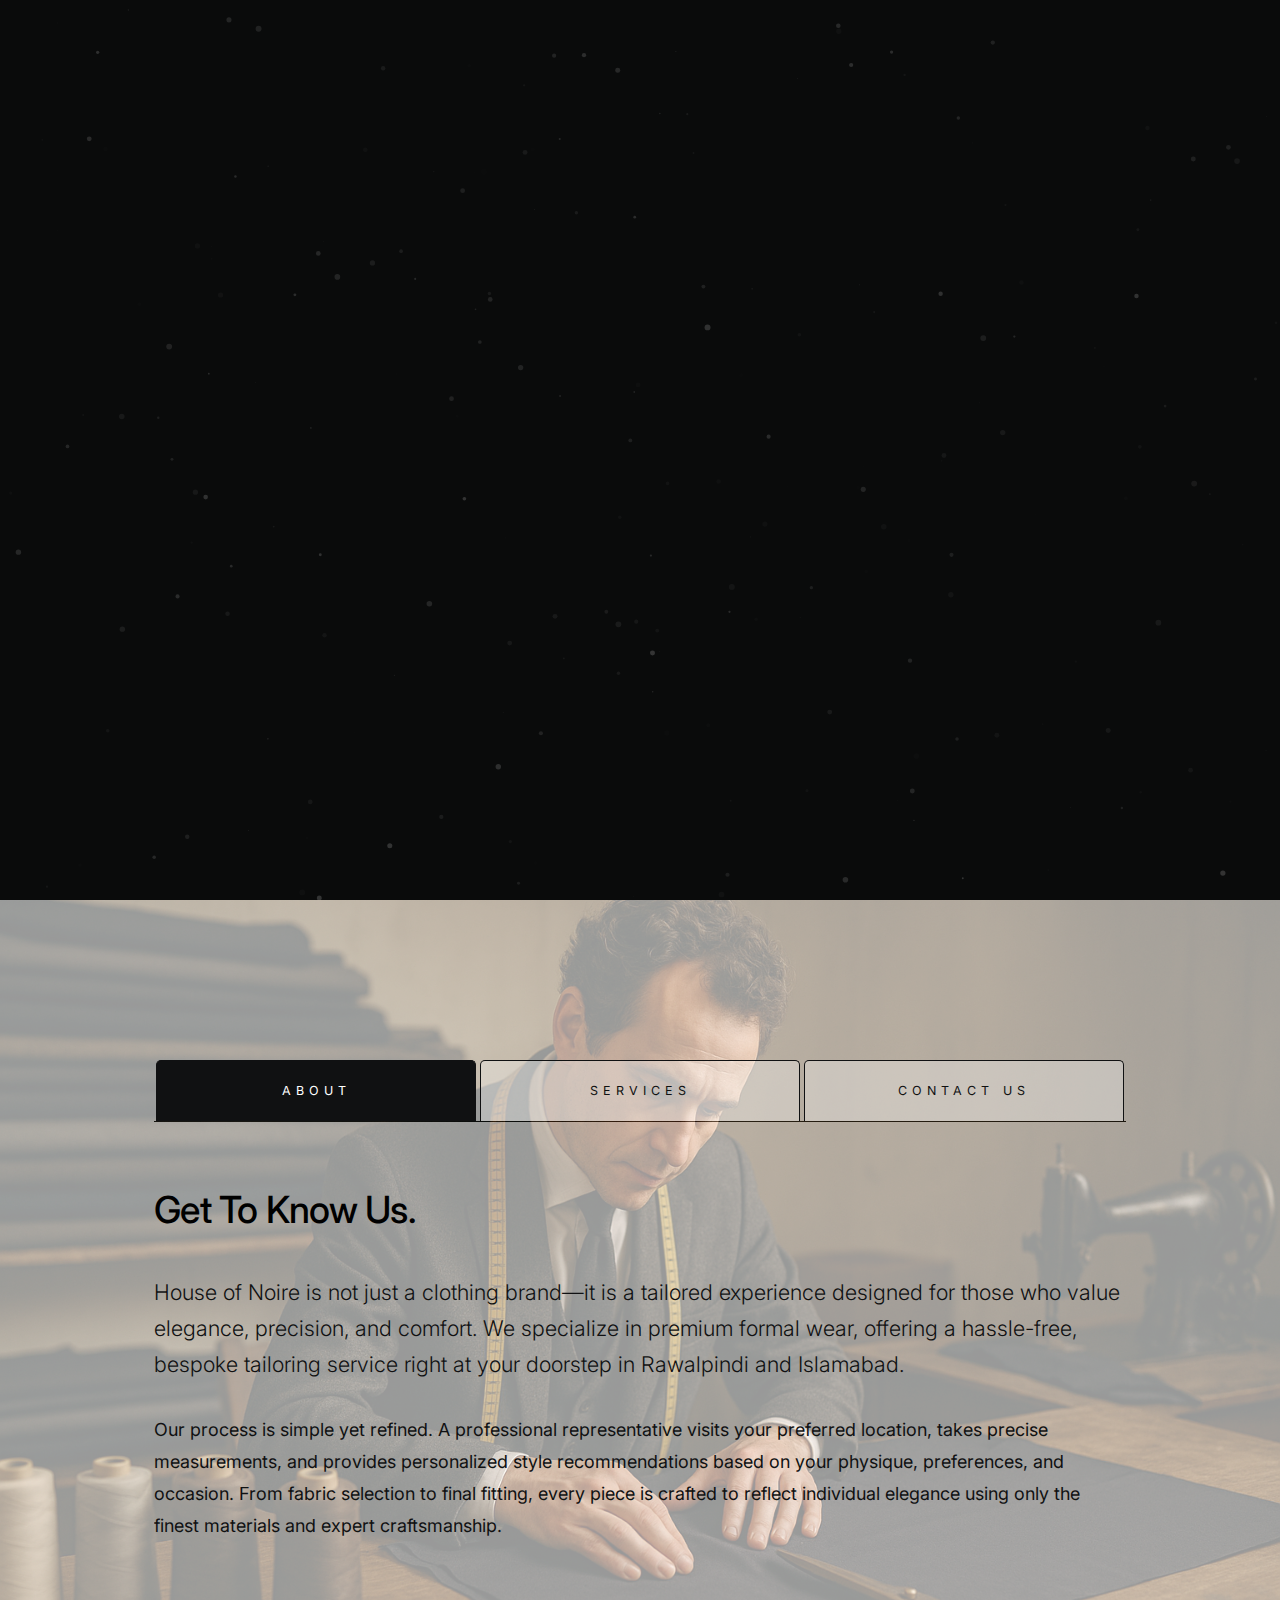
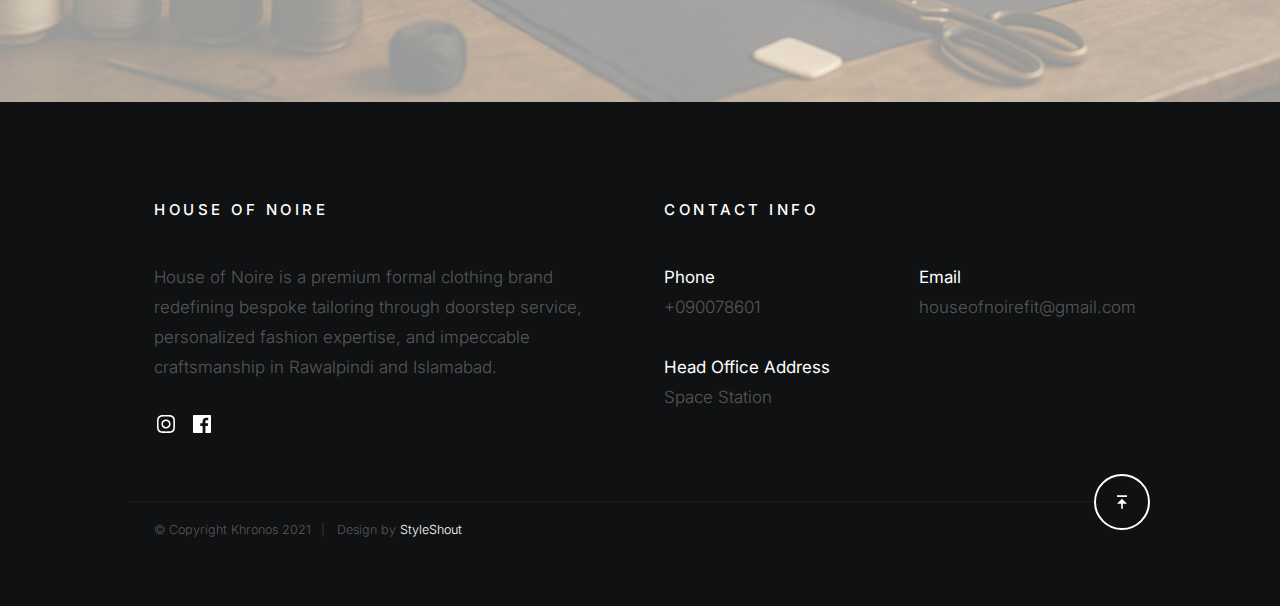
<file: index-particles.html>
<!DOCTYPE html>
<html lang="en" class="no-js" >
<head>

    <!--- basic page needs
    ================================================== -->
    <meta charset="utf-8">
    <meta name="viewport" content="width=device-width, initial-scale=1">
    <title>House of Noire</title>

    <script>
        document.documentElement.classList.remove('no-js');
        document.documentElement.classList.add('js');
    </script>

    <!-- CSS
    ================================================== -->
    <link rel="stylesheet" href="css/vendor.css">
    <link rel="stylesheet" href="css/styles.css">

    <!-- favicons
    ================================================== -->
    <link rel="apple-touch-icon" sizes="180x180" href="favicon1.png">
    <link rel="icon" type="image/png" sizes="32x32" href="favicon1.png">
    <link rel="icon" type="image/png" sizes="16x16" href="favicon1.png">
    <link rel="manifest" href="site.webmanifest">

</head>

<body id="top" class="theme-particles">


    <!-- preloader
    ================================================== -->
    <div id="preloader">
        <div id="loader"></div>
    </div>


    <!-- page wrap
    ================================================== -->
    <div class="s-pagewrap">


        <!-- # header
        ================================================== -->
        <header class="s-header"  >
            <div class="row s-header__content">

                <div class="s-header__logo" >
                    <a class="logo" href="" >
                        <img src="images/headercover.png" alt="Homepage" style="width:30%;">
                    </a>
				</div>
    
                <ul class="s-header__social" >
				    
					<li>
                        <a href="https://www.instagram.com/houseofnoirefit/">
                            <svg xmlns="http://www.w3.org/2000/svg" width="24" height="24" viewBox="0 0 24 24" style="fill:rgba(0, 0, 0, 1);transform:;-ms-filter:"><path d="M11.999,7.377c-2.554,0-4.623,2.07-4.623,4.623c0,2.554,2.069,4.624,4.623,4.624c2.552,0,4.623-2.07,4.623-4.624 C16.622,9.447,14.551,7.377,11.999,7.377L11.999,7.377z M11.999,15.004c-1.659,0-3.004-1.345-3.004-3.003 c0-1.659,1.345-3.003,3.004-3.003s3.002,1.344,3.002,3.003C15.001,13.659,13.658,15.004,11.999,15.004L11.999,15.004z"></path><circle cx="16.806" cy="7.207" r="1.078"></circle><path d="M20.533,6.111c-0.469-1.209-1.424-2.165-2.633-2.632c-0.699-0.263-1.438-0.404-2.186-0.42 c-0.963-0.042-1.268-0.054-3.71-0.054s-2.755,0-3.71,0.054C7.548,3.074,6.809,3.215,6.11,3.479C4.9,3.946,3.945,4.902,3.477,6.111 c-0.263,0.7-0.404,1.438-0.419,2.186c-0.043,0.962-0.056,1.267-0.056,3.71c0,2.442,0,2.753,0.056,3.71 c0.015,0.748,0.156,1.486,0.419,2.187c0.469,1.208,1.424,2.164,2.634,2.632c0.696,0.272,1.435,0.426,2.185,0.45 c0.963,0.042,1.268,0.055,3.71,0.055s2.755,0,3.71-0.055c0.747-0.015,1.486-0.157,2.186-0.419c1.209-0.469,2.164-1.424,2.633-2.633 c0.263-0.7,0.404-1.438,0.419-2.186c0.043-0.962,0.056-1.267,0.056-3.71s0-2.753-0.056-3.71C20.941,7.57,20.801,6.819,20.533,6.111z M19.315,15.643c-0.007,0.576-0.111,1.147-0.311,1.688c-0.305,0.787-0.926,1.409-1.712,1.711c-0.535,0.199-1.099,0.303-1.67,0.311 c-0.95,0.044-1.218,0.055-3.654,0.055c-2.438,0-2.687,0-3.655-0.055c-0.569-0.007-1.135-0.112-1.669-0.311 c-0.789-0.301-1.414-0.923-1.719-1.711c-0.196-0.534-0.302-1.099-0.311-1.669c-0.043-0.95-0.053-1.218-0.053-3.654 c0-2.437,0-2.686,0.053-3.655c0.007-0.576,0.111-1.146,0.311-1.687c0.305-0.789,0.93-1.41,1.719-1.712 c0.534-0.198,1.1-0.303,1.669-0.311c0.951-0.043,1.218-0.055,3.655-0.055c2.437,0,2.687,0,3.654,0.055 c0.571,0.007,1.135,0.112,1.67,0.311c0.786,0.303,1.407,0.925,1.712,1.712c0.196,0.534,0.302,1.099,0.311,1.669 c0.043,0.951,0.054,1.218,0.054,3.655c0,2.436,0,2.698-0.043,3.654H19.315z"></path></svg>
                            <span class="screen-reader-text">Instagram</span>
                        </a>
                    </li>
                    <li>
                        <a href="https://www.facebook.com/profile.php?id=61576135611163">
                            <svg xmlns="http://www.w3.org/2000/svg" width="24" height="24" viewBox="0 0 24 24" style="fill:rgba(0, 0, 0, 1);transform:;-ms-filter:"><path d="M20,3H4C3.447,3,3,3.448,3,4v16c0,0.552,0.447,1,1,1h8.615v-6.96h-2.338v-2.725h2.338v-2c0-2.325,1.42-3.592,3.5-3.592 c0.699-0.002,1.399,0.034,2.095,0.107v2.42h-1.435c-1.128,0-1.348,0.538-1.348,1.325v1.735h2.697l-0.35,2.725h-2.348V21H20 c0.553,0,1-0.448,1-1V4C21,3.448,20.553,3,20,3z"></path></svg>
                            <span class="screen-reader-text">Facebook</span>
                        </a>
                    </li>
					<!-- # intro 

                    <li>
                        <a href="">
                            <svg xmlns="http://www.w3.org/2000/svg" width="24" height="24" viewBox="0 0 24 24" style="fill:rgba(0, 0, 0, 1);transform:;-ms-filter:"><path d="M19.633,7.997c0.013,0.175,0.013,0.349,0.013,0.523c0,5.325-4.053,11.461-11.46,11.461c-2.282,0-4.402-0.661-6.186-1.809 c0.324,0.037,0.636,0.05,0.973,0.05c1.883,0,3.616-0.636,5.001-1.721c-1.771-0.037-3.255-1.197-3.767-2.793 c0.249,0.037,0.499,0.062,0.761,0.062c0.361,0,0.724-0.05,1.061-0.137c-1.847-0.374-3.23-1.995-3.23-3.953v-0.05 c0.537,0.299,1.16,0.486,1.82,0.511C3.534,9.419,2.823,8.184,2.823,6.787c0-0.748,0.199-1.434,0.548-2.032 c1.983,2.443,4.964,4.04,8.306,4.215c-0.062-0.3-0.1-0.611-0.1-0.923c0-2.22,1.796-4.028,4.028-4.028 c1.16,0,2.207,0.486,2.943,1.272c0.91-0.175,1.782-0.512,2.556-0.973c-0.299,0.935-0.936,1.721-1.771,2.22 c0.811-0.088,1.597-0.312,2.319-0.624C21.104,6.712,20.419,7.423,19.633,7.997z"></path></svg>
                            <span class="screen-reader-text">Twitter</span>
                        </a>
                    </li>
                    <li>
                        <a href="">
                            <svg xmlns="http://www.w3.org/2000/svg" width="24" height="24" viewBox="0 0 24 24" style="fill:rgba(0, 0, 0, 1);transform:;-ms-filter:"><path d="M-111.052-244.992c-5.518,0-9.99,4.473-9.99,9.99c0,4.232,2.633,7.85,6.35,9.306 c-0.088-0.79-0.166-2.006,0.034-2.868c0.182-0.78,1.172-4.966,1.172-4.966s-0.299-0.599-0.299-1.484 c0-1.388,0.805-2.425,1.808-2.425c0.853,0,1.264,0.64,1.264,1.407c0,0.858-0.546,2.139-0.827,3.327 c-0.235,0.994,0.499,1.805,1.479,1.805c1.775,0,3.141-1.872,3.141-4.575c0-2.392-1.719-4.064-4.173-4.064 c-2.843,0-4.512,2.132-4.512,4.335c0,0.858,0.331,1.779,0.744,2.28c0.081,0.099,0.093,0.185,0.069,0.286 c-0.076,0.315-0.245,0.994-0.277,1.133c-0.044,0.183-0.145,0.222-0.335,0.134c-1.247-0.581-2.027-2.405-2.027-3.871 c0-3.151,2.289-6.045,6.601-6.045c3.466,0,6.159,2.469,6.159,5.77c0,3.444-2.171,6.213-5.184,6.213 c-1.013,0-1.964-0.525-2.29-1.146c0,0-0.501,1.907-0.623,2.374c-0.225,0.868-0.834,1.956-1.241,2.62 c0.935,0.289,1.928,0.445,2.958,0.445c5.517,0,9.99-4.473,9.99-9.99S-105.535-244.992-111.052-244.992" transform="translate(123.042 246.992)"></path></svg>
                            <span class="screen-reader-text">Pinterest</span>
                        </a>
                    </li>

                    <li>
                        <a href="">
                            <svg xmlns="http://www.w3.org/2000/svg" width="24" height="24" viewBox="0 0 24 24" style="fill:rgba(0, 0, 0, 1);transform:;-ms-filter:"><path d="M20.66,6.98c-0.894-1.533-2.107-2.747-3.641-3.64C15.486,2.447,13.813,2,12,2S8.514,2.447,6.98,3.34 C5.447,4.233,4.233,5.447,3.34,6.98S2,10.187,2,12s0.446,3.487,1.34,5.02c0.894,1.534,2.107,2.747,3.641,3.64 C8.514,21.553,10.187,22,12,22s3.486-0.447,5.02-1.34c1.533-0.893,2.747-2.106,3.641-3.64C21.554,15.487,22,13.813,22,12 S21.554,8.513,20.66,6.98z M12,3.66c2,0,3.772,0.64,5.32,1.919c-0.92,1.174-2.286,2.14-4.1,2.9c-1.002-1.813-2.088-3.327-3.261-4.54 C10.641,3.753,11.319,3.66,12,3.66z M5.51,6.8c0.754-0.947,1.656-1.686,2.711-2.22c1.212,1.201,2.325,2.7,3.34,4.5 c-2,0.6-4.114,0.9-6.341,0.9c-0.573,0-1.006-0.013-1.3-0.04C4.227,8.793,4.757,7.747,5.51,6.8z M3.66,12 c0-0.054,0.003-0.12,0.01-0.2c0.007-0.08,0.01-0.146,0.01-0.2c0.254,0.014,0.641,0.02,1.161,0.02c2.666,0,5.146-0.367,7.439-1.1 c0.187,0.373,0.381,0.793,0.58,1.26c-1.32,0.293-2.674,1.006-4.061,2.14S6.4,16.247,5.76,17.5C4.36,15.913,3.66,14.08,3.66,12z M12,20.34c-1.894,0-3.594-0.587-5.101-1.759C7.5,17.394,8.423,16.259,9.67,15.18c1.246-1.08,2.483-1.753,3.71-2.02 c0.772,2.133,1.293,4.339,1.56,6.62C13.966,20.153,12.986,20.34,12,20.34z M19.08,16.38c-0.666,1.066-1.526,1.94-2.58,2.621 c-0.24-2.08-0.7-4.107-1.379-6.081c0.932-0.066,1.765-0.1,2.5-0.1c0.799,0,1.686,0.034,2.659,0.1 C20.146,14.16,19.746,15.313,19.08,16.38z M17.84,11.38c-1.16,0-2.233,0.047-3.22,0.14c-0.254-0.653-0.48-1.193-0.68-1.62 c2.066-0.906,3.532-2.006,4.399-3.3c1.2,1.414,1.854,3.027,1.96,4.84C19.487,11.4,18.667,11.38,17.84,11.38z"></path></svg>
                            <span class="screen-reader-text">Dribbble</span>
                        </a>
                    </li>
		        ================================================== -->

                </ul>

            </div> <!-- end s-header__content -->
        </header> <!-- end s-header -->


        <!-- # intro 
        ================================================== -->
        <section id="intro" class="s-intro">

            <div id="particles-js" class="s-intro__particles"></div>


            <div class="row s-intro__content">
                <div class="column lg-12">
                    
                    <div class="counter">
                        <div class="counter__time">
                            <span class="ss-days">65</span>
                            <span>days</span>
                        </div>
                        <div class="counter__time">
                            <span class="ss-hours">7</span>
                            <span>hours</span>
                        </div>
                        <div class="counter__time minutes">
                            <span class="ss-minutes">13</span>
                            <span>mins</span>
                        </div>
                        <div class="counter__time">
                            <span class="ss-seconds">55</span>
                            <span>secs</span>
                        </div>
                    </div>  <!-- end counter -->

                    <div class="s-intro__content-bottom">
                        <h1 class="s-intro__content-title">Our site is launching soon.</h1>
                        <p>
						House of Noire is a premium formal clothing brand redefining<br>
						bespoke tailoring through doorstep service, personalized<br>
						fashion expertise, and impeccable craftsmanship in  <br>
						Rawalpindi and Islamabad.
                        </p>
                    </div>

                </div>

                <div class="s-intro__scroll">
                    <p class="scroll-text">Scroll For More</p>
                    <a href="#info" class="smoothscroll">
                        <div class="mouse"></div>
                    </a>
                    <div class="end-top"></div>
                </div> <!-- end s-intro__scroll -->

            </div> <!-- intro__content -->

        </section> <!-- end s-intro -->


        <!-- # info
        ================================================== -->
        <section id="info" class="s-info">

            <div class="s-info__bg"></div>

            <div class="row">
                <div class="column lg-12">

                    <nav class="tab-nav">
                        <ul class="tab-nav__list"> 
                            <li class="active" data-id="tab-about">
                                <a href="#tab-about">
                                    About
                                </a>
                            </li>
                            <li>
                                <a href="#tab-services">
                                    Services
                                </a>
                            </li>
                            <li>
                                <a href="#tab-contact">
                                    Contact Us
                                </a>
                            </li>
                        </ul>
                    </nav> <!-- end tab-nav -->
        
                    <div class="tab-content">
        
                        <!-- 01 - tab about -->
                        <div id="tab-about" class='tab-content__item'>
        
                            <div class="row tab-content__item-header">
                                <div class="column">
                                    <h2>Get To Know Us.</h2>
                                </div>
                            </div>
        
                            <div class="row">
                                <div class="column">
                                    <p class="lead">
                                    House of Noire is not just a clothing brand—it is a tailored experience designed
									for those who value elegance, precision, and comfort. We specialize in premium 
									formal wear, offering a hassle-free, bespoke tailoring service right at your 
									doorstep in Rawalpindi and Islamabad.
                                    </p>
        
                                    <p>
                                    Our process is simple yet refined. A professional representative visits your preferred
									location, takes precise measurements, and provides personalized style recommendations
									based on your physique, preferences, and occasion. From fabric selection to final fitting,
									every piece is crafted to reflect individual elegance using only the finest materials and
									expert craftsmanship.
                                    </p>
        
                                </div>
                            </div>
                            
                        </div> <!-- end 01 - tab about -->
        
                        <!-- 02 - tab services -->
                        <div id="tab-services" class='tab-content__item'>
        
                            <div class="row tab-content__item-header">
                                <div class="column">
                                    <h2>What We Do.</h2>
                                </div>
                            </div>
        
                            <div class="row">
                                <div class="column">
                                    <p class="lead">
                                    At House of Noire, we bring luxury tailoring to your doorstep. From personalized
									measurements and fabric selection to custom designs and doorstep delivery, 
									we offer a seamless, premium experience in formalwear—crafted exclusively for you.
                                    </p>
                                </div>
                            </div>
        
                            <div class="row services-list block-lg-one-half block-md-one-half block-tab-whole">
        
                                <div class="column services-list__item">
                                    <div class="services-list__item-icon">
                                        <svg xmlns="http://www.w3.org/2000/svg" width="24" height="24" viewBox="0 0 24 24" style="fill:rgba(0, 0, 0, 1);transform:;-ms-filter:"><path d="M12,6c-3.309,0-6,2.691-6,6s2.691,6,6,6s6-2.691,6-6S15.309,6,12,6z M12,16c-2.206,0-4-1.794-4-4s1.794-4,4-4s4,1.794,4,4 S14.206,16,12,16z"></path><path d="M12,2C6.579,2,2,6.579,2,12s4.579,10,10,10s10-4.579,10-10S17.421,2,12,2z M12,20c-4.337,0-8-3.663-8-8s3.663-8,8-8 s8,3.663,8,8S16.337,20,12,20z"></path><path d="M12,10c-1.081,0-2,0.919-2,2s0.919,2,2,2s2-0.919,2-2S13.081,10,12,10z"></path></svg>
                                    </div>
                                    <div class="services-list__item-content">
                                        <h4 class="item-title">Home Visit for Measurements</h4>
                                        <p>
                                        Our representative visits your preferred location to take accurate body measurements for a perfectly tailored fit.
                                        </p>
                                    </div>
                                </div>
                    
                                <div class="column services-list__item">
                                    <div class="services-list__item-icon">
                                        <svg xmlns="http://www.w3.org/2000/svg" width="24" height="24" viewBox="0 0 24 24" style="fill:rgba(0, 0, 0, 1);transform:;-ms-filter:"><path d="M18.277,8C18.624,8.596,19.262,9,20,9c1.104,0,2-0.896,2-2s-0.896-2-2-2c-0.738,0-1.376,0.404-1.723,1H16V4 c0-0.553-0.447-1-1-1H9C8.448,3,8,3.447,8,4v2H5.723C5.376,5.404,4.738,5,4,5C2.896,5,2,5.896,2,7s0.896,2,2,2 c0.738,0,1.376-0.404,1.723-1H8v0.369C5.133,9.84,4.318,12.534,4.091,14H3c-0.552,0-1,0.447-1,1v4c0,0.553,0.448,1,1,1h4 c0.552,0,1-0.447,1-1v-4c0-0.553-0.448-1-1-1H6.123c0.197-0.959,0.718-2.406,2.085-3.418C8.391,10.829,8.669,11,9,11h6 c0.331,0,0.61-0.171,0.792-0.419c1.373,1.013,1.895,2.458,2.089,3.419H17c-0.553,0-1,0.447-1,1v4c0,0.553,0.447,1,1,1h4 c0.553,0,1-0.447,1-1v-4c0-0.553-0.447-1-1-1h-1.092C19.681,12.534,18.866,9.839,16,8.368V8H18.277z M6,18H4v-2h2V18z M20,18h-2v-2 h2V18z M14,9h-4V8V6V5h4V9z"></path></svg>
                                    </div>
                                    <div class="services-list__item-content">
                                        <h4 class="item-title">Personalized Style Consultation</h4>
                                        <p>
                                        Receive expert fashion advice and outfit recommendations tailored to your physique, occasion, and preferences.
                                        </p>
                                    </div>
                                </div>
                    
                                <div class="column services-list__item">
                                    <div class="services-list__item-icon">
                                        <svg xmlns="http://www.w3.org/2000/svg" width="24" height="24" viewBox="0 0 24 24" style="fill:rgba(0, 0, 0, 1);transform:;-ms-filter:"><path d="M19,3H5C3.897,3,3,3.897,3,5v14c0,1.103,0.897,2,2,2h14c1.103,0,2-0.897,2-2V5C21,3.897,20.103,3,19,3z M19,5l0.001,4H15h-2 H5V5H19z M5,11h8v8H5V11z M15,19v-8h4.001l0.001,8H15z"></path></svg>
                                    </div>
                                    <div class="services-list__item-content">
                                        <h4 class="item-title">Premium Fabric Selection</h4>
                                        <p>
                                        Explore a curated collection of top-tier formal fabrics, textures, and finishes, handpicked for quality and elegance.
                                        </p>
                                    </div>
                                </div>
                    
                                <div class="column services-list__item">
                                    <div class="services-list__item-icon">
                                        <svg xmlns="http://www.w3.org/2000/svg" width="24" height="24" viewBox="0 0 24 24" style="fill:rgba(0, 0, 0, 1);transform:;-ms-filter:"><path d="M20,3H4C2.897,3,2,3.897,2,5v11c0,1.103,0.897,2,2,2h4l-1.8,2.4l1.6,1.2l2.7-3.6h3l2.7,3.6l1.6-1.2L16,18h4 c1.103,0,2-0.897,2-2V5C22,3.897,21.103,3,20,3z M4,16V5h16l0.001,11H4z"></path><path d="M6 12H10V14H6z"></path></svg>
                                    </div>
                                    <div class="services-list__item-content">
                                        <h4 class="item-title">Custom Design & Tailoring</h4>
                                        <p>
                                        We design and craft formal outfits that reflect your individual style, with attention to detail and refined cuts.
                                        </p>
                                    </div>
                                </div>
                    
                                <div class="column services-list__item">
                                    <div class="services-list__item-icon">
                                        <svg xmlns="http://www.w3.org/2000/svg" width="24" height="24" viewBox="0 0 24 24" style="fill:rgba(0, 0, 0, 1);transform:;-ms-filter:"><path d="M20,3H7C5.897,3,5,3.897,5,5v2H4C2.897,7,2,7.897,2,9v10c0,1.103,0.897,2,2,2h6c1.103,0,2-0.897,2-2h8c1.103,0,2-0.897,2-2 V5C22,3.897,21.103,3,20,3z M9.997,19H4V9h2h4L9.997,19z M19.997,17H12V9c0-1.103-0.897-2-2-2H7V5h13L19.997,17z"></path></svg>
                                    </div>
                                    <div class="services-list__item-content">
                                        <h4 class="item-title">Doorstep Delivery</h4>
                                        <p>
                                        Enjoy the convenience of receiving your finished, perfectly stitched attire delivered right to your doorstep.
                                        </p>
                                    </div>
                                </div>
                    
                                <div class="column services-list__item">
                                    <div class="services-list__item-icon">
                                        <svg xmlns="http://www.w3.org/2000/svg" width="24" height="24" viewBox="0 0 24 24" style="fill:rgba(0, 0, 0, 1);transform:;-ms-filter:"><path d="M5,22h14c1.103,0,2-0.897,2-2V9c0-0.553-0.447-1-1-1h-3V7c0-2.757-2.243-5-5-5S7,4.243,7,7v1H4C3.447,8,3,8.447,3,9v11 C3,21.103,3.897,22,5,22z M9,7c0-1.654,1.346-3,3-3s3,1.346,3,3v1H9V7z M5,10h2v2h2v-2h6v2h2v-2h2l0.002,10H5V10z"></path></svg>
                                    </div>
                                    <div class="services-list__item-content">
                                        <h4 class="item-title">Alteration & Fit Guarantee</h4>
                                        <p>
                                        We offer post-delivery alterations and fitting adjustments to ensure every garment fits you just right.
                                        </p>
                                    </div>
                                </div>
                    
                            </div> <!-- end services-list -->
                            
                        </div> <!-- end 02 - tab services -->
        
                        <!-- 03 - tab contact -->
                        <div id="tab-contact" class="tab-content__item">
        
                            <div class="row tab-content__item-header">
                                <div class="column">
                                    <h2>Contact Us.</h2>
                                </div>
                            </div>
        
                            <div class="row">
                                <div class="column">
                                    
                                    <p class="lead">
                                    At House of Noire, we are dedicated to providing a seamless, personalized experience for our esteemed clients.
									Whether you’re ready to schedule a home visit for measurements, explore our premium fabric collection, or 
									have questions about our bespoke tailoring services, our team is here to assist you.
									<br><br>
									Get in touch with us, and let us bring the elegance of custom-tailored formal wear directly to your doorstep.
                                    </p>


                                    <form id="mc-form" class="mc-form" onsubmit="this.reset();">
                                        <input type="email" name="EMAIL" id="mce-EMAIL" class="u-fullwidth text-center" placeholder="Name" title="Name"  required>
                                        <input type="email" name="EMAIL" id="mce-EMAIL" class="u-fullwidth text-center" placeholder="Email Address" title="Email Address" pattern="^([^\x00-\x20\x22\x28\x29\x2c\x2e\x3a-\x3c\x3e\x40\x5b-\x5d\x7f-\xff]+|\x22([^\x0d\x22\x5c\x80-\xff]|\x5c[\x00-\x7f])*\x22)(\x2e([^\x00-\x20\x22\x28\x29\x2c\x2e\x3a-\x3c\x3e\x40\x5b-\x5d\x7f-\xff]+|\x22([^\x0d\x22\x5c\x80-\xff]|\x5c[\x00-\x7f])*\x22))*\x40([^\x00-\x20\x22\x28\x29\x2c\x2e\x3a-\x3c\x3e\x40\x5b-\x5d\x7f-\xff]+|\x5b([^\x0d\x5b-\x5d\x80-\xff]|\x5c[\x00-\x7f])*\x5d)(\x2e([^\x00-\x20\x22\x28\x29\x2c\x2e\x3a-\x3c\x3e\x40\x5b-\x5d\x7f-\xff]+|\x5b([^\x0d\x5b-\x5d\x80-\xff]|\x5c[\x00-\x7f])*\x5d))*(\.\w{2,})+$" required>
										<input type="email" name="EMAIL" id="mce-EMAIL" class="u-fullwidth text-center" placeholder="Message" title="Message" style=" height: 120px;" required>
                                        <input type="submit" name="Submit" value="Submit" class="btn--small btn--primary u-fullwidth">
                                        <!-- <div style="position: absolute; left: -5000px;" aria-hidden="true"><input type="text" name="b_cdb7b577e41181934ed6a6a44_9a91cfe7b3" tabindex="-1" value=""></div> -->
                                        <div class="mc-status"></div>
                                    </form>
 
                                </div>
                            </div>
                            
                        </div> <!-- end 03 - tab contact -->
        
                    </div> <!-- end tab content -->

                </div> <!-- end column -->
            </div> <!-- end row -->

        </section> <!-- end s-info -->


        <!-- # footer
        ================================================== -->
        <footer class="s-footer">

            <div class="row s-footer__top">

                <div class="column lg-6 stack-on-700 s-footer__block s-footer__info">

                    <h4 class="h6">House of Noire</h4>
                    
                    <p class="desc">
                    House of Noire is a premium formal clothing brand redefining 
					bespoke tailoring through doorstep service, personalized fashion
					expertise, and impeccable craftsmanship in Rawalpindi and Islamabad.
                    </p>

                    <ul class="s-footer__social">
					    <li>
                            <a href="https://www.instagram.com/houseofnoirefit/">
                                <svg xmlns="http://www.w3.org/2000/svg" width="24" height="24" viewBox="0 0 24 24" style="fill:rgba(0, 0, 0, 1);transform:;-ms-filter:"><path d="M11.999,7.377c-2.554,0-4.623,2.07-4.623,4.623c0,2.554,2.069,4.624,4.623,4.624c2.552,0,4.623-2.07,4.623-4.624 C16.622,9.447,14.551,7.377,11.999,7.377L11.999,7.377z M11.999,15.004c-1.659,0-3.004-1.345-3.004-3.003 c0-1.659,1.345-3.003,3.004-3.003s3.002,1.344,3.002,3.003C15.001,13.659,13.658,15.004,11.999,15.004L11.999,15.004z"></path><circle cx="16.806" cy="7.207" r="1.078"></circle><path d="M20.533,6.111c-0.469-1.209-1.424-2.165-2.633-2.632c-0.699-0.263-1.438-0.404-2.186-0.42 c-0.963-0.042-1.268-0.054-3.71-0.054s-2.755,0-3.71,0.054C7.548,3.074,6.809,3.215,6.11,3.479C4.9,3.946,3.945,4.902,3.477,6.111 c-0.263,0.7-0.404,1.438-0.419,2.186c-0.043,0.962-0.056,1.267-0.056,3.71c0,2.442,0,2.753,0.056,3.71 c0.015,0.748,0.156,1.486,0.419,2.187c0.469,1.208,1.424,2.164,2.634,2.632c0.696,0.272,1.435,0.426,2.185,0.45 c0.963,0.042,1.268,0.055,3.71,0.055s2.755,0,3.71-0.055c0.747-0.015,1.486-0.157,2.186-0.419c1.209-0.469,2.164-1.424,2.633-2.633 c0.263-0.7,0.404-1.438,0.419-2.186c0.043-0.962,0.056-1.267,0.056-3.71s0-2.753-0.056-3.71C20.941,7.57,20.801,6.819,20.533,6.111z M19.315,15.643c-0.007,0.576-0.111,1.147-0.311,1.688c-0.305,0.787-0.926,1.409-1.712,1.711c-0.535,0.199-1.099,0.303-1.67,0.311 c-0.95,0.044-1.218,0.055-3.654,0.055c-2.438,0-2.687,0-3.655-0.055c-0.569-0.007-1.135-0.112-1.669-0.311 c-0.789-0.301-1.414-0.923-1.719-1.711c-0.196-0.534-0.302-1.099-0.311-1.669c-0.043-0.95-0.053-1.218-0.053-3.654 c0-2.437,0-2.686,0.053-3.655c0.007-0.576,0.111-1.146,0.311-1.687c0.305-0.789,0.93-1.41,1.719-1.712 c0.534-0.198,1.1-0.303,1.669-0.311c0.951-0.043,1.218-0.055,3.655-0.055c2.437,0,2.687,0,3.654,0.055 c0.571,0.007,1.135,0.112,1.67,0.311c0.786,0.303,1.407,0.925,1.712,1.712c0.196,0.534,0.302,1.099,0.311,1.669 c0.043,0.951,0.054,1.218,0.054,3.655c0,2.436,0,2.698-0.043,3.654H19.315z"></path></svg>
                                <span class="screen-reader-text">Instagram</span>
                            </a>
                        </li>
                        <li>
                            <a href="https://www.facebook.com/profile.php?id=61576135611163">
                                <svg xmlns="http://www.w3.org/2000/svg" width="24" height="24" viewBox="0 0 24 24" style="fill:rgba(0, 0, 0, 1);transform:;-ms-filter:"><path d="M20,3H4C3.447,3,3,3.448,3,4v16c0,0.552,0.447,1,1,1h8.615v-6.96h-2.338v-2.725h2.338v-2c0-2.325,1.42-3.592,3.5-3.592 c0.699-0.002,1.399,0.034,2.095,0.107v2.42h-1.435c-1.128,0-1.348,0.538-1.348,1.325v1.735h2.697l-0.35,2.725h-2.348V21H20 c0.553,0,1-0.448,1-1V4C21,3.448,20.553,3,20,3z"></path></svg>
                                <span class="screen-reader-text">Facebook</span>
                            </a>
                        </li>
						<!-- # footer
                        <li>
                            <a href="">
                                <svg xmlns="http://www.w3.org/2000/svg" width="24" height="24" viewBox="0 0 24 24" style="fill:rgba(0, 0, 0, 1);transform:;-ms-filter:"><path d="M19.633,7.997c0.013,0.175,0.013,0.349,0.013,0.523c0,5.325-4.053,11.461-11.46,11.461c-2.282,0-4.402-0.661-6.186-1.809 c0.324,0.037,0.636,0.05,0.973,0.05c1.883,0,3.616-0.636,5.001-1.721c-1.771-0.037-3.255-1.197-3.767-2.793 c0.249,0.037,0.499,0.062,0.761,0.062c0.361,0,0.724-0.05,1.061-0.137c-1.847-0.374-3.23-1.995-3.23-3.953v-0.05 c0.537,0.299,1.16,0.486,1.82,0.511C3.534,9.419,2.823,8.184,2.823,6.787c0-0.748,0.199-1.434,0.548-2.032 c1.983,2.443,4.964,4.04,8.306,4.215c-0.062-0.3-0.1-0.611-0.1-0.923c0-2.22,1.796-4.028,4.028-4.028 c1.16,0,2.207,0.486,2.943,1.272c0.91-0.175,1.782-0.512,2.556-0.973c-0.299,0.935-0.936,1.721-1.771,2.22 c0.811-0.088,1.597-0.312,2.319-0.624C21.104,6.712,20.419,7.423,19.633,7.997z"></path></svg>
                                <span class="screen-reader-text">Twitter</span>
                            </a>
                        </li>
                        <li>
                            <a href="">
                                <svg xmlns="http://www.w3.org/2000/svg" width="24" height="24" viewBox="0 0 24 24" style="fill:rgba(0, 0, 0, 1);transform:;-ms-filter:"><path d="M-111.052-244.992c-5.518,0-9.99,4.473-9.99,9.99c0,4.232,2.633,7.85,6.35,9.306 c-0.088-0.79-0.166-2.006,0.034-2.868c0.182-0.78,1.172-4.966,1.172-4.966s-0.299-0.599-0.299-1.484 c0-1.388,0.805-2.425,1.808-2.425c0.853,0,1.264,0.64,1.264,1.407c0,0.858-0.546,2.139-0.827,3.327 c-0.235,0.994,0.499,1.805,1.479,1.805c1.775,0,3.141-1.872,3.141-4.575c0-2.392-1.719-4.064-4.173-4.064 c-2.843,0-4.512,2.132-4.512,4.335c0,0.858,0.331,1.779,0.744,2.28c0.081,0.099,0.093,0.185,0.069,0.286 c-0.076,0.315-0.245,0.994-0.277,1.133c-0.044,0.183-0.145,0.222-0.335,0.134c-1.247-0.581-2.027-2.405-2.027-3.871 c0-3.151,2.289-6.045,6.601-6.045c3.466,0,6.159,2.469,6.159,5.77c0,3.444-2.171,6.213-5.184,6.213 c-1.013,0-1.964-0.525-2.29-1.146c0,0-0.501,1.907-0.623,2.374c-0.225,0.868-0.834,1.956-1.241,2.62 c0.935,0.289,1.928,0.445,2.958,0.445c5.517,0,9.99-4.473,9.99-9.99S-105.535-244.992-111.052-244.992" transform="translate(123.042 246.992)"></path></svg>
                                <span class="screen-reader-text">Pinterest</span>
                            </a>
                        </li>

                        <li>
                            <a href="">
                                <svg xmlns="http://www.w3.org/2000/svg" width="24" height="24" viewBox="0 0 24 24" style="fill:rgba(0, 0, 0, 1);transform:;-ms-filter:"><path d="M20.66,6.98c-0.894-1.533-2.107-2.747-3.641-3.64C15.486,2.447,13.813,2,12,2S8.514,2.447,6.98,3.34 C5.447,4.233,4.233,5.447,3.34,6.98S2,10.187,2,12s0.446,3.487,1.34,5.02c0.894,1.534,2.107,2.747,3.641,3.64 C8.514,21.553,10.187,22,12,22s3.486-0.447,5.02-1.34c1.533-0.893,2.747-2.106,3.641-3.64C21.554,15.487,22,13.813,22,12 S21.554,8.513,20.66,6.98z M12,3.66c2,0,3.772,0.64,5.32,1.919c-0.92,1.174-2.286,2.14-4.1,2.9c-1.002-1.813-2.088-3.327-3.261-4.54 C10.641,3.753,11.319,3.66,12,3.66z M5.51,6.8c0.754-0.947,1.656-1.686,2.711-2.22c1.212,1.201,2.325,2.7,3.34,4.5 c-2,0.6-4.114,0.9-6.341,0.9c-0.573,0-1.006-0.013-1.3-0.04C4.227,8.793,4.757,7.747,5.51,6.8z M3.66,12 c0-0.054,0.003-0.12,0.01-0.2c0.007-0.08,0.01-0.146,0.01-0.2c0.254,0.014,0.641,0.02,1.161,0.02c2.666,0,5.146-0.367,7.439-1.1 c0.187,0.373,0.381,0.793,0.58,1.26c-1.32,0.293-2.674,1.006-4.061,2.14S6.4,16.247,5.76,17.5C4.36,15.913,3.66,14.08,3.66,12z M12,20.34c-1.894,0-3.594-0.587-5.101-1.759C7.5,17.394,8.423,16.259,9.67,15.18c1.246-1.08,2.483-1.753,3.71-2.02 c0.772,2.133,1.293,4.339,1.56,6.62C13.966,20.153,12.986,20.34,12,20.34z M19.08,16.38c-0.666,1.066-1.526,1.94-2.58,2.621 c-0.24-2.08-0.7-4.107-1.379-6.081c0.932-0.066,1.765-0.1,2.5-0.1c0.799,0,1.686,0.034,2.659,0.1 C20.146,14.16,19.746,15.313,19.08,16.38z M17.84,11.38c-1.16,0-2.233,0.047-3.22,0.14c-0.254-0.653-0.48-1.193-0.68-1.62 c2.066-0.906,3.532-2.006,4.399-3.3c1.2,1.414,1.854,3.027,1.96,4.84C19.487,11.4,18.667,11.38,17.84,11.38z"></path></svg>
                                <span class="screen-reader-text">Dribbble</span>
                            </a>
                        </li>
						================================================== -->
                    </ul>

                </div> <!-- end s-footer__info -->

                <div class="column lg-6 stack-on-700 s-footer__block s-footer__contact">

                    <h4 class="h6">Contact Info</h4>

                    <div class="row">
                        <div class="column lg-6 stack-on-1000">
                            <p>
                            <strong>Phone</strong> <br>
                            <a href="tel:123-456-9000">+090078601</a>
                            </p>
                        </div>
                        <div class="column lg-6 stack-on-1000">
                            <p>
                            <strong>Email</strong> <br>
                            <a href="mailto:#0">houseofnoirefit@gmail.com</a>
                            </p>
                        </div>
                    </div>

                    <p>
                    <strong>Head Office Address</strong> <br>
                    Space Station
                    </p>

                </div> <!-- end s-footer__contact -->

            </div> <!-- end s-footer__top -->

            <div class="row s-footer__bottom">
                <div class="column lg-12">
                    <div class="ss-copyright">
                        <span>© Copyright Khronos 2021</span> 
                        <span>Design by <a href="https://www.styleshout.com/">StyleShout</a></span>
                    </div>
                </div>

                <div class="ss-go-top">
                    <a class="smoothscroll" title="Back to Top" href="#top">
                        <svg xmlns="http://www.w3.org/2000/svg" width="24" height="24" viewBox="0 0 24 24" style="fill:rgba(0, 0, 0, 1);transform:;-ms-filter:"><path d="M6 4H18V6H6zM11 14L11 20 13 20 13 14 18 14 12 8 6 14z"></path></svg>
                     </a>
                </div>
            </div> <!--end s-footer__bottom -->

        </footer> <!--end s-footer -->

    </div> <!-- end pagewrap -->


    <!-- Java Script
    ================================================== -->
    <script src="js/plugins.js"></script>
    <script src="js/main.js"></script>
    <script src="js/particles.min.js"></script>
    <script src="js/particle-settings.js"></script>

</body>
</html>
</file>
<file: css/vendor.css>
/* ===================================================================
 * Khronos Third-party Stylesheets
 * Template Ver. 2.0.0
 * 07-03-2021
 * -------------------------------------------------------------------
 *
 * TOC:
 * # PrismJS
 * # Swiper
 *
 * ------------------------------------------------------------------- */


/* ===================================================================
 * # PrismJS 1.20.0
 *   https://prismjs.com/download.html#themes=prism-okaidia&languages=markup+css+clike+javascript+markup-templating+php 
 *   
 *   okaidia theme for JavaScript, CSS and HTML
 *   Loosely based on Monokai textmate theme by http://www.monokai.nl/
 *   @author ocodia
 * ------------------------------------------------------------------- */
code[class*="language-"],
pre[class*="language-"] {
    color           : #f8f8f2;
    background      : none;
    text-shadow     : 0 1px rgba(0, 0, 0, 0.3);
    font-family     : var(--font-mono);
    font-size       : calc(var(--text-size) * 0.9444);
    text-align      : left;
    white-space     : pre;
    word-spacing    : normal;
    word-break      : normal;
    word-wrap       : normal;
    line-height     : var(--vspace-1);
    -moz-tab-size   : 4;
    -o-tab-size     : 4;
    tab-size        : 4;
    -webkit-hyphens : none;
    -moz-hyphens    : none;
    -ms-hyphens     : none;
    hyphens         : none;
}

/* Code blocks */
pre[class*="language-"] {
    padding  : var(--vspace-0_5) 0 var(--vspace-1);
    margin   : var(--vspace-1) 0;
    overflow : auto;
}

:not(pre)>code[class*="language-"],
pre[class*="language-"] {
    background : #272822;
}

/* Inline code */
:not(pre)>code[class*="language-"] {
    padding     : .1em;
    white-space : normal;
}

.token.comment,
.token.prolog,
.token.doctype,
.token.cdata {
    color : slategray;
}

.token.punctuation {
    color : #f8f8f2;
}

.token.namespace {
    opacity : .7;
}

.token.property,
.token.tag,
.token.constant,
.token.symbol,
.token.deleted {
    color : #f92672;
}

.token.boolean,
.token.number {
    color : #ae81ff;
}

.token.selector,
.token.attr-name,
.token.string,
.token.char,
.token.builtin,
.token.inserted {
    color : #a6e22e;
}

.token.operator,
.token.entity,
.token.url,
.language-css .token.string,
.style .token.string,
.token.variable {
    color : #f8f8f2;
}

.token.atrule,
.token.attr-value,
.token.function,
.token.class-name {
    color : #e6db74;
}

.token.keyword {
    color : #66d9ef;
}

.token.regex,
.token.important {
    color : #fd971f;
}

.token.important,
.token.bold {
    font-weight : bold;
}

.token.italic {
    font-style : italic;
}

.token.entity {
    cursor : help;
}



/* ===================================================================
 * # Swiper 6.4.5
 *   Most modern mobile touch slider and framework with hardware accelerated transitions
 *   https://swiperjs.com
 *
 *   Copyright 2014-2020 Vladimir Kharlampidi
 *
 *   Released under the MIT License
 *
 *   Released on: December 18, 2020
 * ------------------------------------------------------------------- */
@font-face {
    font-family : "swiper-icons";
    src         : url("data:application/font-woff;charset=utf-8;base64, [base64]//wADZ2x5ZgAAAywAAADMAAAD2MHtryVoZWFkAAABbAAAADAAAAA2E2+eoWhoZWEAAAGcAAAAHwAAACQC9gDzaG10eAAAAigAAAAZAAAArgJkABFsb2NhAAAC0AAAAFoAAABaFQAUGG1heHAAAAG8AAAAHwAAACAAcABAbmFtZQAAA/gAAAE5AAACXvFdBwlwb3N0AAAFNAAAAGIAAACE5s74hXjaY2BkYGAAYpf5Hu/j+W2+MnAzMYDAzaX6QjD6/4//Bxj5GA8AuRwMYGkAPywL13jaY2BkYGA88P8Agx4j+/8fQDYfA1AEBWgDAIB2BOoAeNpjYGRgYNBh4GdgYgABEMnIABJzYNADCQAACWgAsQB42mNgYfzCOIGBlYGB0YcxjYGBwR1Kf2WQZGhhYGBiYGVmgAFGBiQQkOaawtDAoMBQxXjg/wEGPcYDDA4wNUA2CCgwsAAAO4EL6gAAeNpj2M0gyAACqxgGNWBkZ2D4/wMA+xkDdgAAAHjaY2BgYGaAYBkGRgYQiAHyGMF8FgYHIM3DwMHABGQrMOgyWDLEM1T9/w8UBfEMgLzE////P/5//f/V/xv+r4eaAAeMbAxwIUYmIMHEgKYAYjUcsDAwsLKxc3BycfPw8jEQA/[base64]/uznmfPFBNODM2K7MTQ45YEAZqGP81AmGGcF3iPqOop0r1SPTaTbVkfUe4HXj97wYE+yNwWYxwWu4v1ugWHgo3S1XdZEVqWM7ET0cfnLGxWfkgR42o2PvWrDMBSFj/IHLaF0zKjRgdiVMwScNRAoWUoH78Y2icB/yIY09An6AH2Bdu/UB+yxopYshQiEvnvu0dURgDt8QeC8PDw7Fpji3fEA4z/PEJ6YOB5hKh4dj3EvXhxPqH/SKUY3rJ7srZ4FZnh1PMAtPhwP6fl2PMJMPDgeQ4rY8YT6Gzao0eAEA409DuggmTnFnOcSCiEiLMgxCiTI6Cq5DZUd3Qmp10vO0LaLTd2cjN4fOumlc7lUYbSQcZFkutRG7g6JKZKy0RmdLY680CDnEJ+UMkpFFe1RN7nxdVpXrC4aTtnaurOnYercZg2YVmLN/d/gczfEimrE/fs/bOuq29Zmn8tloORaXgZgGa78yO9/cnXm2BpaGvq25Dv9S4E9+5SIc9PqupJKhYFSSl47+Qcr1mYNAAAAeNptw0cKwkAAAMDZJA8Q7OUJvkLsPfZ6zFVERPy8qHh2YER+3i/BP83vIBLLySsoKimrqKqpa2hp6+jq6RsYGhmbmJqZSy0sraxtbO3sHRydnEMU4uR6yx7JJXveP7WrDycAAAAAAAH//wACeNpjYGRgYOABYhkgZgJCZgZNBkYGLQZtIJsFLMYAAAw3ALgAeNolizEKgDAQBCchRbC2sFER0YD6qVQiBCv/H9ezGI6Z5XBAw8CBK/m5iQQVauVbXLnOrMZv2oLdKFa8Pjuru2hJzGabmOSLzNMzvutpB3N42mNgZGBg4GKQYzBhYMxJLMlj4GBgAYow/P/PAJJhLM6sSoWKfWCAAwDAjgbRAAB42mNgYGBkAIIbCZo5IPrmUn0hGA0AO8EFTQAA") format("woff");
    font-weight : 400;
    font-style  : normal;
}

:root {
    --swiper-theme-color : #007aff;
}

.swiper-container {
    margin-left  : auto;
    margin-right : auto;
    position     : relative;
    overflow     : hidden;
    list-style   : none;
    padding      : 0;
    /* Fix of Webkit flickering */
    z-index      : 1;
}

.swiper-container-vertical>.swiper-wrapper {
    flex-direction : column;
}

.swiper-wrapper {
    position            : relative;
    width               : 100%;
    height              : 100%;
    z-index             : 1;
    display             : flex;
    transition-property : transform;
    box-sizing          : content-box;
}

.swiper-container-android .swiper-slide,
.swiper-wrapper {
    transform : translate3d(0px, 0, 0);
}

.swiper-container-multirow>.swiper-wrapper {
    flex-wrap : wrap;
}

.swiper-container-multirow-column>.swiper-wrapper {
    flex-wrap      : wrap;
    flex-direction : column;
}

.swiper-container-free-mode>.swiper-wrapper {
    transition-timing-function : ease-out;
    margin                     : 0 auto;
}

.swiper-slide {
    flex-shrink         : 0;
    width               : 100%;
    height              : 100%;
    position            : relative;
    transition-property : transform;
}

.swiper-slide-invisible-blank {
    visibility : hidden;
}

/* Auto Height */
.swiper-container-autoheight,
.swiper-container-autoheight .swiper-slide {
    height : auto;
}

.swiper-container-autoheight .swiper-wrapper {
    align-items         : flex-start;
    transition-property : transform, height;
}

/* 3D Effects */
.swiper-container-3d {
    perspective : 1200px;
}

.swiper-container-3d .swiper-wrapper,
.swiper-container-3d .swiper-slide,
.swiper-container-3d .swiper-slide-shadow-left,
.swiper-container-3d .swiper-slide-shadow-right,
.swiper-container-3d .swiper-slide-shadow-top,
.swiper-container-3d .swiper-slide-shadow-bottom,
.swiper-container-3d .swiper-cube-shadow {
    transform-style : preserve-3d;
}

.swiper-container-3d .swiper-slide-shadow-left,
.swiper-container-3d .swiper-slide-shadow-right,
.swiper-container-3d .swiper-slide-shadow-top,
.swiper-container-3d .swiper-slide-shadow-bottom {
    position       : absolute;
    left           : 0;
    top            : 0;
    width          : 100%;
    height         : 100%;
    pointer-events : none;
    z-index        : 10;
}

.swiper-container-3d .swiper-slide-shadow-left {
    background-image : linear-gradient(to left, rgba(0, 0, 0, 0.5), rgba(0, 0, 0, 0));
}

.swiper-container-3d .swiper-slide-shadow-right {
    background-image : linear-gradient(to right, rgba(0, 0, 0, 0.5), rgba(0, 0, 0, 0));
}

.swiper-container-3d .swiper-slide-shadow-top {
    background-image : linear-gradient(to top, rgba(0, 0, 0, 0.5), rgba(0, 0, 0, 0));
}

.swiper-container-3d .swiper-slide-shadow-bottom {
    background-image : linear-gradient(to bottom, rgba(0, 0, 0, 0.5), rgba(0, 0, 0, 0));
}

/* CSS Mode */
.swiper-container-css-mode>.swiper-wrapper {
    overflow           : auto;
    scrollbar-width    : none;
    /* For Firefox */
    -ms-overflow-style : none;
    /* For Internet Explorer and Edge */
}

.swiper-container-css-mode>.swiper-wrapper::-webkit-scrollbar {
    display : none;
}

.swiper-container-css-mode>.swiper-wrapper>.swiper-slide {
    scroll-snap-align : start start;
}

.swiper-container-horizontal.swiper-container-css-mode>.swiper-wrapper {
    scroll-snap-type : x mandatory;
}

.swiper-container-vertical.swiper-container-css-mode>.swiper-wrapper {
    scroll-snap-type : y mandatory;
}

:root {
    --swiper-navigation-size  : 44px;
    /*
    --swiper-navigation-color : var(--swiper-theme-color);
    */
}

.swiper-button-prev,
.swiper-button-next {
    position        : absolute;
    top             : 50%;
    width           : calc(var(--swiper-navigation-size) / 44 * 27);
    height          : var(--swiper-navigation-size);
    margin-top      : calc(-1 * var(--swiper-navigation-size) / 2);
    z-index         : 10;
    cursor          : pointer;
    display         : flex;
    align-items     : center;
    justify-content : center;
    color           : var(--swiper-navigation-color, var(--swiper-theme-color));
}

.swiper-button-prev.swiper-button-disabled,
.swiper-button-next.swiper-button-disabled {
    opacity        : 0.35;
    cursor         : auto;
    pointer-events : none;
}

.swiper-button-prev:after,
.swiper-button-next:after {
    font-family    : swiper-icons;
    font-size      : var(--swiper-navigation-size);
    text-transform : none !important;
    letter-spacing : 0;
    text-transform : none;
    font-variant   : initial;
    line-height    : 1;
}

.swiper-button-prev,
.swiper-container-rtl .swiper-button-next {
    left  : 10px;
    right : auto;
}

.swiper-button-prev:after,
.swiper-container-rtl .swiper-button-next:after {
    content : "prev";
}

.swiper-button-next,
.swiper-container-rtl .swiper-button-prev {
    right : 10px;
    left  : auto;
}

.swiper-button-next:after,
.swiper-container-rtl .swiper-button-prev:after {
    content : "next";
}

.swiper-button-prev.swiper-button-white,
.swiper-button-next.swiper-button-white {
    --swiper-navigation-color : #ffffff;
}

.swiper-button-prev.swiper-button-black,
.swiper-button-next.swiper-button-black {
    --swiper-navigation-color : #000000;
}

.swiper-button-lock {
    display : none;
}

:root {
    /*
    --swiper-pagination-color: var(--swiper-theme-color);
    */
}

.swiper-pagination {
    position   : absolute;
    text-align : center;
    transition : 300ms opacity;
    transform  : translate3d(0, 0, 0);
    z-index    : 10;
}

.swiper-pagination.swiper-pagination-hidden {
    opacity : 0;
}

/* Common Styles */
.swiper-pagination-fraction,
.swiper-pagination-custom,
.swiper-container-horizontal>.swiper-pagination-bullets {
    bottom : 10px;
    left   : 0;
    width  : 100%;
}

/* Bullets */
.swiper-pagination-bullets-dynamic {
    overflow  : hidden;
    font-size : 0;
}

.swiper-pagination-bullets-dynamic .swiper-pagination-bullet {
    transform : scale(0.33);
    position  : relative;
}

.swiper-pagination-bullets-dynamic .swiper-pagination-bullet-active {
    transform : scale(1);
}

.swiper-pagination-bullets-dynamic .swiper-pagination-bullet-active-main {
    transform : scale(1);
}

.swiper-pagination-bullets-dynamic .swiper-pagination-bullet-active-prev {
    transform : scale(0.66);
}

.swiper-pagination-bullets-dynamic .swiper-pagination-bullet-active-prev-prev {
    transform : scale(0.33);
}

.swiper-pagination-bullets-dynamic .swiper-pagination-bullet-active-next {
    transform : scale(0.66);
}

.swiper-pagination-bullets-dynamic .swiper-pagination-bullet-active-next-next {
    transform : scale(0.33);
}

.swiper-pagination-bullet {
    width         : 8px;
    height        : 8px;
    display       : inline-block;
    border-radius : 100%;
    background    : #000;
    opacity       : 0.2;
}

button.swiper-pagination-bullet {
    border             : none;
    margin             : 0;
    padding            : 0;
    box-shadow         : none;
    -webkit-appearance : none;
    -moz-appearance    : none;
    appearance         : none;
}

.swiper-pagination-clickable .swiper-pagination-bullet {
    cursor : pointer;
}

.swiper-pagination-bullet-active {
    opacity    : 1;
    background : var(--swiper-pagination-color, var(--swiper-theme-color));
}

.swiper-container-vertical>.swiper-pagination-bullets {
    right     : 10px;
    top       : 50%;
    transform : translate3d(0px, -50%, 0);
}

.swiper-container-vertical>.swiper-pagination-bullets .swiper-pagination-bullet {
    margin  : 6px 0;
    display : block;
}

.swiper-container-vertical>.swiper-pagination-bullets.swiper-pagination-bullets-dynamic {
    top       : 50%;
    transform : translateY(-50%);
    width     : 8px;
}

.swiper-container-vertical>.swiper-pagination-bullets.swiper-pagination-bullets-dynamic .swiper-pagination-bullet {
    display    : inline-block;
    transition : 200ms transform, 200ms top;
}

.swiper-container-horizontal>.swiper-pagination-bullets .swiper-pagination-bullet {
    margin : 0 4px;
}

.swiper-container-horizontal>.swiper-pagination-bullets.swiper-pagination-bullets-dynamic {
    left        : 50%;
    transform   : translateX(-50%);
    white-space : nowrap;
}

.swiper-container-horizontal>.swiper-pagination-bullets.swiper-pagination-bullets-dynamic .swiper-pagination-bullet {
    transition : 200ms transform, 200ms left;
}

.swiper-container-horizontal.swiper-container-rtl>.swiper-pagination-bullets-dynamic .swiper-pagination-bullet {
    transition : 200ms transform, 200ms right;
}

/* Progress */
.swiper-pagination-progressbar {
    background : rgba(0, 0, 0, 0.25);
    position   : absolute;
}

.swiper-pagination-progressbar .swiper-pagination-progressbar-fill {
    background       : var(--swiper-pagination-color, var(--swiper-theme-color));
    position         : absolute;
    left             : 0;
    top              : 0;
    width            : 100%;
    height           : 100%;
    transform        : scale(0);
    transform-origin : left top;
}

.swiper-container-rtl .swiper-pagination-progressbar .swiper-pagination-progressbar-fill {
    transform-origin : right top;
}

.swiper-container-horizontal>.swiper-pagination-progressbar,
.swiper-container-vertical>.swiper-pagination-progressbar.swiper-pagination-progressbar-opposite {
    width  : 100%;
    height : 4px;
    left   : 0;
    top    : 0;
}

.swiper-container-vertical>.swiper-pagination-progressbar,
.swiper-container-horizontal>.swiper-pagination-progressbar.swiper-pagination-progressbar-opposite {
    width  : 4px;
    height : 100%;
    left   : 0;
    top    : 0;
}

.swiper-pagination-white {
    --swiper-pagination-color : #ffffff;
}

.swiper-pagination-black {
    --swiper-pagination-color : #000000;
}

.swiper-pagination-lock {
    display : none;
}

/* Scrollbar */
.swiper-scrollbar {
    border-radius    : 10px;
    position         : relative;
    -ms-touch-action : none;
    background       : rgba(0, 0, 0, 0.1);
}

.swiper-container-horizontal>.swiper-scrollbar {
    position : absolute;
    left     : 1%;
    bottom   : 3px;
    z-index  : 50;
    height   : 5px;
    width    : 98%;
}

.swiper-container-vertical>.swiper-scrollbar {
    position : absolute;
    right    : 3px;
    top      : 1%;
    z-index  : 50;
    width    : 5px;
    height   : 98%;
}

.swiper-scrollbar-drag {
    height        : 100%;
    width         : 100%;
    position      : relative;
    background    : rgba(0, 0, 0, 0.5);
    border-radius : 10px;
    left          : 0;
    top           : 0;
}

.swiper-scrollbar-cursor-drag {
    cursor : move;
}

.swiper-scrollbar-lock {
    display : none;
}

.swiper-zoom-container {
    width           : 100%;
    height          : 100%;
    display         : flex;
    justify-content : center;
    align-items     : center;
    text-align      : center;
}

.swiper-zoom-container>img,
.swiper-zoom-container>svg,
.swiper-zoom-container>canvas {
    max-width  : 100%;
    max-height : 100%;
    object-fit : contain;
}

.swiper-slide-zoomed {
    cursor : move;
}

/* Preloader */
:root {
    /*
    --swiper-preloader-color: var(--swiper-theme-color);
    */
}

.swiper-lazy-preloader {
    width            : 42px;
    height           : 42px;
    position         : absolute;
    left             : 50%;
    top              : 50%;
    margin-left      : -21px;
    margin-top       : -21px;
    z-index          : 10;
    transform-origin : 50%;
    animation        : swiper-preloader-spin 1s infinite linear;
    box-sizing       : border-box;
    border           : 4px solid var(--swiper-preloader-color, var(--swiper-theme-color));
    border-radius    : 50%;
    border-top-color : transparent;
}

.swiper-lazy-preloader-white {
    --swiper-preloader-color : #fff;
}

.swiper-lazy-preloader-black {
    --swiper-preloader-color : #000;
}

@keyframes swiper-preloader-spin {
    100% {
        transform : rotate(360deg);
    }
}

/* a11y */
.swiper-container .swiper-notification {
    position       : absolute;
    left           : 0;
    top            : 0;
    pointer-events : none;
    opacity        : 0;
    z-index        : -1000;
}

.swiper-container-fade.swiper-container-free-mode .swiper-slide {
    transition-timing-function : ease-out;
}

.swiper-container-fade .swiper-slide {
    pointer-events      : none;
    transition-property : opacity;
}

.swiper-container-fade .swiper-slide .swiper-slide {
    pointer-events : none;
}

.swiper-container-fade .swiper-slide-active,
.swiper-container-fade .swiper-slide-active .swiper-slide-active {
    pointer-events : auto;
}

.swiper-container-cube {
    overflow : visible;
}

.swiper-container-cube .swiper-slide {
    pointer-events              : none;
    -webkit-backface-visibility : hidden;
    backface-visibility         : hidden;
    z-index                     : 1;
    visibility                  : hidden;
    transform-origin            : 0 0;
    width                       : 100%;
    height                      : 100%;
}

.swiper-container-cube .swiper-slide .swiper-slide {
    pointer-events : none;
}

.swiper-container-cube.swiper-container-rtl .swiper-slide {
    transform-origin : 100% 0;
}

.swiper-container-cube .swiper-slide-active,
.swiper-container-cube .swiper-slide-active .swiper-slide-active {
    pointer-events : auto;
}

.swiper-container-cube .swiper-slide-active,
.swiper-container-cube .swiper-slide-next,
.swiper-container-cube .swiper-slide-prev,
.swiper-container-cube .swiper-slide-next+.swiper-slide {
    pointer-events : auto;
    visibility     : visible;
}

.swiper-container-cube .swiper-slide-shadow-top,
.swiper-container-cube .swiper-slide-shadow-bottom,
.swiper-container-cube .swiper-slide-shadow-left,
.swiper-container-cube .swiper-slide-shadow-right {
    z-index                     : 0;
    -webkit-backface-visibility : hidden;
    backface-visibility         : hidden;
}

.swiper-container-cube .swiper-cube-shadow {
    position       : absolute;
    left           : 0;
    bottom         : 0px;
    width          : 100%;
    height         : 100%;
    background     : #000;
    opacity        : 0.6;
    -webkit-filter : blur(50px);
    filter         : blur(50px);
    z-index        : 0;
}

.swiper-container-flip {
    overflow : visible;
}

.swiper-container-flip .swiper-slide {
    pointer-events              : none;
    -webkit-backface-visibility : hidden;
    backface-visibility         : hidden;
    z-index                     : 1;
}

.swiper-container-flip .swiper-slide .swiper-slide {
    pointer-events : none;
}

.swiper-container-flip .swiper-slide-active,
.swiper-container-flip .swiper-slide-active .swiper-slide-active {
    pointer-events : auto;
}

.swiper-container-flip .swiper-slide-shadow-top,
.swiper-container-flip .swiper-slide-shadow-bottom,
.swiper-container-flip .swiper-slide-shadow-left,
.swiper-container-flip .swiper-slide-shadow-right {
    z-index                     : 0;
    -webkit-backface-visibility : hidden;
    backface-visibility         : hidden;
}
</file>
<file: css/styles.css>
/* =================================================================== 
 * Khronos Main Stylesheet
 * Template Ver. 2.0.0
 * 07-03-2021
 * ------------------------------------------------------------------
 *
 * TOC:
 * # SETTINGS
 *      ## fonts 
 *      ## colors
 *      ## spacing and typescale
 *      ## grid variables
 * # NORMALIZE
 * # BASE SETUP
 * # GRID
 *      ## large screen devices 
 *      ## medium screen devices
 *      ## tablet devices 
 *      ## mobile devices 
 *      ## small screen devices 
 *      ## additional column stackpoints
 * # UTILITY CLASSES
 * # TYPOGRAPHY 
 *      ## base type styles
 *      ## additional typography & helper classes
 *      ## lists
 *      ## spacing
 * # PRELOADER
 *      ## page loaded
 * # FORM
 *      ## style placeholder text
 *      ## change autocomplete styles in Chrome
 * # BUTTONS
 * # TABLE
 * # COMPONENTS
 *      ## pagination
 *      ## alert box 
 *      ## skillbars
 *      ## stats tabs
 * # PROJECT-WIDE SHARED STYLES
 *      ## media classes
 * # PAGE WRAP
 * # HEADER
 *      ## logo
 *      ## header social
 * # INTRO
 *      ## intro background
 *      ## intro slider
 *      ## intro particles
 *      ## intro content
 *      ## intro counter
 *      ## scroll icon
 *      ## intro transitions
 * # INFO
 *      ## info bg
 *      ## tabs
 *      ## services 
 *      ## MailChimp form
 * # FOOTER
 *      ## footer social
 *      ## go top
 *      ## copyright
 *
 * ------------------------------------------------------------------ */


/* ===================================================================
 * # SETTINGS
 *
 *
 * ------------------------------------------------------------------- */

/* ------------------------------------------------------------------- 
 * ## fonts 
 * ------------------------------------------------------------------- */
@import url("https://fonts.googleapis.com/css2?family=Inter:wght@300;400;500;600;700&display=swap");

:root {
    --font-1    : "Inter", sans-serif;
    /* monospace
    */
    --font-mono : Consolas, "Andale Mono", Courier, "Courier New", monospace;
}

/* ------------------------------------------------------------------- 
 * ## colors
 * ------------------------------------------------------------------- */
:root {

    /* color-1(#034E4A)
     * color-2(#A33B20)
     */
    --color-1                      : hsla(177, 93%, 16%, 1);
    --color-2                      : hsla(12, 67%, 38%, 1);

    /* theme color variations
     */
    --color-1-lighter              : hsla(177, 93%, 36%, 1);
    --color-1-light                : hsla(177, 93%, 26%, 1);
    --color-1-dark                 : hsla(177, 93%, 10%, 1);
    --color-1-darker               : hsla(177, 93%, 5%, 1);
    --color-2-lighter              : hsla(12, 67%, 58%, 1);
    --color-2-light                : hsla(12, 67%, 48%, 1);
    --color-2-dark                 : hsla(12, 67%, 28%, 1);
    --color-2-darker               : hsla(12, 67%, 18%, 1);

    /* feedback colors
     * color-error(#ffd1d2), color-success(#c8e675), 
     * color-info(#d7ecfb), color-notice(#fff099)
     */
    --color-error                  : hsla(359, 100%, 91%, 1);
    --color-success                : hsla(76, 69%, 68%, 1);
    --color-info                   : hsla(205, 82%, 91%, 1);
    --color-notice                 : hsla(51, 100%, 80%, 1);
    --color-error-content          : hsla(359, 50%, 50%, 1);
    --color-success-content        : hsla(76, 29%, 28%, 1);
    --color-info-content           : hsla(205, 32%, 31%, 1);
    --color-notice-content         : hsla(51, 30%, 30%, 1);

    /* shades 
     * generated using 
     * Tint & Shade Generator 
     * (https://maketintsandshades.com/)
     */
    --color-black                  : #000000;
    --color-gray-19                : #020202;
    --color-gray-18                : #040404;
    --color-gray-17                : #060607;
    --color-gray-16                : #080809;
    --color-gray-15                : #0a0b0b;
    --color-gray-14                : #0c0d0d;
    --color-gray-13                : #0e0f0f;
    --color-gray-12                : #101112;
    --color-gray-11                : #121314;
    --color-gray-10                : #141516;
    --color-gray-9                 : #2c2c2d;
    --color-gray-8                 : #434445;
    --color-gray-7                 : #5b5b5c;
    --color-gray-6                 : #727373;
    --color-gray-5                 : #8a8a8b;
    --color-gray-4                 : #a1a1a2;
    --color-gray-3                 : #b9b9b9;
    --color-gray-2                 : #d0d0d0;
    --color-gray-1                 : #e8e8e8;
    --color-white                  : #ffffff;

    /* text
     */
    --color-text                   : var(--color-gray-12);
    --color-text-dark              : var(--color-black);
    --color-text-light             : var(--color-gray-8);
    --color-placeholder            : var(--color-gray-7);

    /* buttons
     */
    --color-btn                    : var(--color-gray-1);
    --color-btn-text               : var(--color-black);
    --color-btn-hover              : var(--color-gray-2);
    --color-btn-hover-text         : var(--color-black);
    --color-btn-primary            : var(--color-1);
    --color-btn-primary-text       : var(--color-white);
    --color-btn-primary-hover      : var(--color-black);
    --color-btn-primary-hover-text : var(--color-white);
    --color-btn-stroke             : var(--color-black);
    --color-btn-stroke-text        : var(--color-black);
    --color-btn-stroke-hover       : var(--color-black);
    --color-btn-stroke-hover-text  : var(--color-white);

    /* preloader
     */
    --color-preloader-bg           : var(--color-gray-12);
    --color-loader                 : white;
    --color-loader-light           : rgba(255, 255, 255, 0.1);

    /* others
     */
    --color-body                   : var(--color-white);
    --color-border                 : rgba(0, 0, 0, .08);
    --border-radius                : 3px;
}

/* ------------------------------------------------------------------- 
 * ## spacing and typescale
 * ------------------------------------------------------------------- */
:root {

    /* spacing
     * base font size: 18px 
     * vertical space unit : 32px
     */
    --base-size        : 62.5%;
    --multiplier       : 1;
    --base-font-size   : calc(1.8rem * var(--multiplier));
    --space            : calc(3.2rem * var(--multiplier));

    /* vertical spacing 
     */
    --vspace-0_125     : calc(0.125 * var(--space));
    --vspace-0_25      : calc(0.25 * var(--space));
    --vspace-0_375     : calc(0.375 * var(--space));
    --vspace-0_5       : calc(0.5 * var(--space));
    --vspace-0_625     : calc(0.625 * var(--space));
    --vspace-0_75      : calc(0.75 * var(--space));
    --vspace-0_875     : calc(0.875 * var(--space));
    --vspace-1         : calc(var(--space));
    --vspace-1_25      : calc(1.25 * var(--space));
    --vspace-1_5       : calc(1.5 * var(--space));
    --vspace-1_75      : calc(1.75 * var(--space));
    --vspace-2         : calc(2 * var(--space));
    --vspace-2_5       : calc(2.5 * var(--space));
    --vspace-3         : calc(3 * var(--space));
    --vspace-3_5       : calc(3.5 * var(--space));
    --vspace-4         : calc(4 * var(--space));
    --vspace-4_5       : calc(4.5 * var(--space));
    --vspace-5         : calc(5 * var(--space));

    /* type scale
     * ratio 1         :2 | base: 18px
     * -------------------------------------------------------
     *
     * --text-display-3 = (77.40px)
     * --text-display-2 = (64.50px)
     * --text-display-1 = (53.75px)
     * --text-xxxl      = (44.79px)
     * --text-xxl       = (37.32px)
     * --text-xl        = (31.10px)
     * --text-lg        = (25.92px)
     * --text-md        = (21.60px)
     * --text-size      = (18.00px) BASE
     * --text-sm        = (15.00px)
     * --text-xs        = (12.50px)
     *
     * ---------------------------------------------------------
     */
    --text-scale-ratio : 1.2;
    --text-size        : var(--base-font-size);
    --text-xs          : calc((var(--text-size) / var(--text-scale-ratio)) / var(--text-scale-ratio));
    --text-sm          : calc(var(--text-xs) * var(--text-scale-ratio));
    --text-md          : calc(var(--text-sm) * var(--text-scale-ratio) * var(--text-scale-ratio));
    --text-lg          : calc(var(--text-md) * var(--text-scale-ratio));
    --text-xl          : calc(var(--text-lg) * var(--text-scale-ratio));
    --text-xxl         : calc(var(--text-xl) * var(--text-scale-ratio));
    --text-xxxl        : calc(var(--text-xxl) * var(--text-scale-ratio));
    --text-display-1   : calc(var(--text-xxxl) * var(--text-scale-ratio));
    --text-display-2   : calc(var(--text-display-1) * var(--text-scale-ratio));
    --text-display-3   : calc(var(--text-display-2) * var(--text-scale-ratio));

    /* default button height
     */
    --vspace-btn       : var(--vspace-2);
}

/* on mobile devices below 600px, change the value of '--multiplier' 
 * to adjust the values of base font size and vertical space unit.
 */
@media screen and (max-width: 600px) {
    :root {
        --multiplier : .9375;
    }
}

/* ------------------------------------------------------------------- 
 * ## grid variables
 * ------------------------------------------------------------------- */
:root {

    /* widths for rows and containers
     */
    --width-full     : 100%;
    --width-max      : 1200px;
    --width-wide     : 1400px;
    --width-wider    : 1600px;
    --width-widest   : 1800px;
    --width-narrow   : 1000px;
    --width-narrower : 800px;
    --width-grid-max : var(--width-max);

    /* gutter
     */
    --gutter         : 2.4rem;
}

/* on medium screen devices
 */
@media screen and (max-width: 1200px) {
    :root {
        --gutter : 2rem;
    }
}

/* on mobile devices
 */
@media screen and (max-width: 600px) {
    :root {
        --gutter : 1rem;
    }
}



/* ====================================================================
 * # NORMALIZE
 *
 *
 * --------------------------------------------------------------------
 * normalize.css v8.0.1 | MIT License |
 * github.com/necolas/normalize.css
 * -------------------------------------------------------------------- */
html {
    line-height              : 1.15;
    -webkit-text-size-adjust : 100%;
}

body {
    margin : 0;
}

main {
    display : block;
}

h1 {
    font-size : 2em;
    margin    : 0.67em 0;
}

hr {
    box-sizing : content-box;
    height     : 0;
    overflow   : visible;
}

pre {
    font-family : monospace, monospace;
    font-size   : 1em;
}

a {
    background-color : transparent;
}

abbr[title] {
    border-bottom   : none;
    text-decoration : underline;
    text-decoration : underline dotted;
}

b,
strong {
    font-weight : bolder;
}

code,
kbd,
samp {
    font-family : monospace, monospace;
    font-size   : 1em;
}

small {
    font-size : 80%;
}

sub,
sup {
    font-size      : 75%;
    line-height    : 0;
    position       : relative;
    vertical-align : baseline;
}

sub {
    bottom : -0.25em;
}

sup {
    top : -0.5em;
}

img {
    border-style : none;
}

button,
input,
optgroup,
select,
textarea {
    font-family : inherit;
    font-size   : 100%;
    line-height : 1.15;
    margin      : 0;
}

button,
input {
    overflow : visible;
}

button,
select {
    text-transform : none;
}

button,
[type="button"],
[type="reset"],
[type="submit"] {
    -webkit-appearance : button;
}

button::-moz-focus-inner,
[type="button"]::-moz-focus-inner,
[type="reset"]::-moz-focus-inner,
[type="submit"]::-moz-focus-inner {
    border-style : none;
    padding      : 0;
}

button:-moz-focusring,
[type="button"]:-moz-focusring,
[type="reset"]:-moz-focusring,
[type="submit"]:-moz-focusring {
    outline : 1px dotted ButtonText;
}

fieldset {
    padding : 0.35em 0.75em 0.625em;
}

legend {
    box-sizing  : border-box;
    color       : inherit;
    display     : table;
    max-width   : 100%;
    padding     : 0;
    white-space : normal;
}

progress {
    vertical-align : baseline;
}

textarea {
    overflow : auto;
}

[type="checkbox"],
[type="radio"] {
    box-sizing : border-box;
    padding    : 0;
}

[type="number"]::-webkit-inner-spin-button,
[type="number"]::-webkit-outer-spin-button {
    height : auto;
}

[type="search"] {
    -webkit-appearance : textfield;
    outline-offset     : -2px;
}

[type="search"]::-webkit-search-decoration {
    -webkit-appearance : none;
}

::-webkit-file-upload-button {
    -webkit-appearance : button;
    font               : inherit;
}

details {
    display : block;
}

summary {
    display : list-item;
}

template {
    display : none;
}

[hidden] {
    display : none;
}



/* ===================================================================
 * # BASE SETUP
 *
 *
 * ------------------------------------------------------------------- */
html {
    font-size  : var(--base-size);
    box-sizing : border-box;
}

*,
*::before,
*::after {
    box-sizing : inherit;
}

html,
body {
    height : 100%;
}

body {
    background-color            : var(--color-body);
    -webkit-overflow-scrolling  : touch;
    -webkit-text-size-adjust    : 100%;
    -webkit-tap-highlight-color : rgba(0, 0, 0, 0);
    -webkit-font-smoothing      : antialiased;
    -moz-osx-font-smoothing     : grayscale;
}

p {
    font-size      : inherit;
    text-rendering : optimizeLegibility;
}

a {
    text-decoration : none;
}

svg,
img,
video {
    max-width : 100%;
    height    : auto;
}

pre {
    overflow : auto;
}

div,
dl,
dt,
dd,
ul,
ol,
li,
h1,
h2,
h3,
h4,
h5,
h6,
pre,
form,
p,
blockquote,
th,
td {
    margin  : 0;
    padding : 0;
}

input[type="email"],
input[type="number"],
input[type="search"],
input[type="text"],
input[type="tel"],
input[type="url"],
input[type="password"],
textarea {
    -webkit-appearance : none;
    -moz-appearance    : none;
    appearance         : none;
}



/* ===================================================================
 * # GRID v4.0.0
 *
 *
 *   -----------------------------------------------------------------
 * - Grid breakpoints are based on MAXIMUM WIDTH media queries, 
 *   meaning they apply to that one breakpoint and ALL THOSE BELOW IT.
 * - Grid columns without a specified width will automatically layout 
 *   as equal width columns.
 *
 * - BLOCK GRID columns(columns inside BLOCK GRID containers) are 
 *   equally-sized columns define at parent/row level. 
 *   A BLOCK GRID container's class attribute value begins with "block-".
 *
 * ------------------------------------------------------------------- */

/* row 
 */
.row {
    width     : 92%;
    max-width : var(--width-grid-max);
    margin    : 0 auto;
    display   : flex;
    flex-flow : row wrap;
}

.row .row {
    width        : auto;
    max-width    : none;
    margin-left  : calc(var(--gutter) * -1);
    margin-right : calc(var(--gutter) * -1);
}

/* column
 */
.column {
    display : block;
    flex    : 1 1 0%;
    padding : 0 var(--gutter);
}

.collapse>.column,
.column.collapse {
    padding : 0;
}

/* row utility classes
 */
.row.row-wrap {
    flex-wrap : wrap;
}

.row.row-nowrap {
    flex-wrap : nowrap;
}

.row.row-y-top {
    align-items : flex-start;
}

.row.row-y-bottom {
    align-items : flex-end;
}

.row.row-y-center {
    align-items : center;
}

.row.row-stretch {
    align-items : stretch;
}

.row.row-baseline {
    align-items : baseline;
}

.row.row-x-left {
    justify-content : flex-start;
}

.row.row-x-right {
    justify-content : flex-end;
}

.row.row-x-center {
    justify-content : center;
}

/* --------------------------------------------------------------------
 * ## large screen devices 
 * -------------------------------------------------------------------- */
.lg-1 {
    flex  : none;
    width : 8.33333%;
}

.lg-2 {
    flex  : none;
    width : 16.66667%;
}

.lg-3 {
    flex  : none;
    width : 25%;
}

.lg-4 {
    flex  : none;
    width : 33.33333%;
}

.lg-5 {
    flex  : none;
    width : 41.66667%;
}

.lg-6 {
    flex  : none;
    width : 50%;
}

.lg-7 {
    flex  : none;
    width : 58.33333%;
}

.lg-8 {
    flex  : none;
    width : 66.66667%;
}

.lg-9 {
    flex  : none;
    width : 75%;
}

.lg-10 {
    flex  : none;
    width : 83.33333%;
}

.lg-11 {
    flex  : none;
    width : 91.66667%;
}

.lg-12 {
    flex  : none;
    width : 100%;
}

.block-lg-one-eight>.column {
    flex  : none;
    width : 12.5%;
}

.block-lg-one-sixth>.column {
    flex  : none;
    width : 16.66667%;
}

.block-lg-one-fifth>.column {
    flex  : none;
    width : 20%;
}

.block-lg-one-fourth>.column {
    flex  : none;
    width : 25%;
}

.block-lg-one-third>.column {
    flex  : none;
    width : 33.33333%;
}

.block-lg-one-half>.column {
    flex  : none;
    width : 50%;
}

.block-lg-whole>.column {
    flex  : none;
    width : 100%;
}

/* --------------------------------------------------------------------
 * ## medium screen devices 
 * -------------------------------------------------------------------- */
@media screen and (max-width: 1200px) {
    .md-1 {
        flex  : none;
        width : 8.33333%;
    }

    .md-2 {
        flex  : none;
        width : 16.66667%;
    }

    .md-3 {
        flex  : none;
        width : 25%;
    }

    .md-4 {
        flex  : none;
        width : 33.33333%;
    }

    .md-5 {
        flex  : none;
        width : 41.66667%;
    }

    .md-6 {
        flex  : none;
        width : 50%;
    }

    .md-7 {
        flex  : none;
        width : 58.33333%;
    }

    .md-8 {
        flex  : none;
        width : 66.66667%;
    }

    .md-9 {
        flex  : none;
        width : 75%;
    }

    .md-10 {
        flex  : none;
        width : 83.33333%;
    }

    .md-11 {
        flex  : none;
        width : 91.66667%;
    }

    .md-12 {
        flex  : none;
        width : 100%;
    }

    .block-md-one-eight>.column {
        flex  : none;
        width : 12.5%;
    }

    .block-md-one-sixth>.column {
        flex  : none;
        width : 16.66667%;
    }

    .block-md-one-fifth>.column {
        flex  : none;
        width : 20%;
    }

    .block-md-one-fourth>.column {
        flex  : none;
        width : 25%;
    }

    .block-md-one-third>.column {
        flex  : none;
        width : 33.33333%;
    }

    .block-md-one-half>.column {
        flex  : none;
        width : 50%;
    }

    .block-md-whole>.column {
        flex  : none;
        width : 100%;
    }

    .hide-on-md {
        display : none;
    }
}

/* --------------------------------------------------------------------
 * ## tablet devices 
 * -------------------------------------------------------------------- */
@media screen and (max-width: 800px) {
    .tab-1 {
        flex  : none;
        width : 8.33333%;
    }

    .tab-2 {
        flex  : none;
        width : 16.66667%;
    }

    .tab-3 {
        flex  : none;
        width : 25%;
    }

    .tab-4 {
        flex  : none;
        width : 33.33333%;
    }

    .tab-5 {
        flex  : none;
        width : 41.66667%;
    }

    .tab-6 {
        flex  : none;
        width : 50%;
    }

    .tab-7 {
        flex  : none;
        width : 58.33333%;
    }

    .tab-8 {
        flex  : none;
        width : 66.66667%;
    }

    .tab-9 {
        flex  : none;
        width : 75%;
    }

    .tab-10 {
        flex  : none;
        width : 83.33333%;
    }

    .tab-11 {
        flex  : none;
        width : 91.66667%;
    }

    .tab-12 {
        flex  : none;
        width : 100%;
    }

    .block-tab-one-eight>.column {
        flex  : none;
        width : 12.5%;
    }

    .block-tab-one-sixth>.column {
        flex  : none;
        width : 16.66667%;
    }

    .block-tab-one-fifth>.column {
        flex  : none;
        width : 20%;
    }

    .block-tab-one-fourth>.column {
        flex  : none;
        width : 25%;
    }

    .block-tab-one-third>.column {
        flex  : none;
        width : 33.33333%;
    }

    .block-tab-one-half>.column {
        flex  : none;
        width : 50%;
    }

    .block-tab-whole>.column {
        flex  : none;
        width : 100%;
    }

    .hide-on-tab {
        display : none;
    }
}

/* --------------------------------------------------------------------
 * ## mobile devices 
 * -------------------------------------------------------------------- */
@media screen and (max-width: 600px) {
    .row {
        width         : 100%;
        padding-left  : 6vw;
        padding-right : 6vw;
    }

    .row .row {
        padding-left  : 0;
        padding-right : 0;
    }

    .mob-1 {
        flex  : none;
        width : 8.33333%;
    }

    .mob-2 {
        flex  : none;
        width : 16.66667%;
    }

    .mob-3 {
        flex  : none;
        width : 25%;
    }

    .mob-4 {
        flex  : none;
        width : 33.33333%;
    }

    .mob-5 {
        flex  : none;
        width : 41.66667%;
    }

    .mob-6 {
        flex  : none;
        width : 50%;
    }

    .mob-7 {
        flex  : none;
        width : 58.33333%;
    }

    .mob-8 {
        flex  : none;
        width : 66.66667%;
    }

    .mob-9 {
        flex  : none;
        width : 75%;
    }

    .mob-10 {
        flex  : none;
        width : 83.33333%;
    }

    .mob-11 {
        flex  : none;
        width : 91.66667%;
    }

    .mob-12 {
        flex  : none;
        width : 100%;
    }

    .block-mob-one-eight>.column {
        flex  : none;
        width : 12.5%;
    }

    .block-mob-one-sixth>.column {
        flex  : none;
        width : 16.66667%;
    }

    .block-mob-one-fifth>.column {
        flex  : none;
        width : 20%;
    }

    .block-mob-one-fourth>.column {
        flex  : none;
        width : 25%;
    }

    .block-mob-one-third>.column {
        flex  : none;
        width : 33.33333%;
    }

    .block-mob-one-half>.column {
        flex  : none;
        width : 50%;
    }

    .block-mob-whole>.column {
        flex  : none;
        width : 100%;
    }

    .hide-on-mob {
        display : none;
    }
}

/* --------------------------------------------------------------------
 * ## small screen devices 
 * --------------------------------------------------------------------*/

/* stack columns on small screen devices
 */
@media screen and (max-width: 400px) {
    .row .row {
        margin-left  : 0;
        margin-right : 0;
    }

    .block-stack>.column,
    .column {
        flex         : none;
        width        : 100%;
        margin-left  : 0;
        margin-right : 0;
        padding      : 0;
    }

    .hide-on-sm {
        display : none;
    }
}

/* --------------------------------------------------------------------
 * ## additional column stackpoints 
 * -------------------------------------------------------------------- */
@media screen and (max-width: 1000px) {

    .stack-on-1000,
    .block-stack-on-1000>.column {
        flex         : none;
        width        : 100%;
        margin-left  : 0;
        margin-right : 0;
    }
}

@media screen and (max-width: 700px) {

    .stack-on-700,
    .block-stack-on-700>.column {
        flex         : none;
        width        : 100%;
        margin-left  : 0;
        margin-right : 0;
    }
}

@media screen and (max-width: 550px) {

    .stack-on-550,
    .block-stack-on-550>.column {
        flex         : none;
        width        : 100%;
        margin-left  : 0;
        margin-right : 0;
    }
}



/* ===================================================================
 * # UTILITY CLASSES
 *
 *
 * ------------------------------------------------------------------- */

/* flex item alignment classes
 */
.u-flexitem-center {
    margin     : auto;
    align-self : center;
}

.u-flexitem-left {
    margin-right : auto;
    align-self   : center;
}

.u-flexitem-right {
    margin-left : auto;
    align-self  : center;
}

.u-flexitem-x-center {
    margin-right : auto;
    margin-left  : auto;
}

.u-flexitem-x-left {
    margin-right : auto;
}

.u-flexitem-x-right {
    margin-left : auto;
}

.u-flexitem-y-center {
    align-self : center;
}

.u-flexitem-y-top {
    align-self : flex-start;
}

.u-flexitem-y-bottom {
    align-self : flex-end;
}

/* misc helper classes
 */
.u-clearfix:after {
    content : "";
    display : table;
    clear   : both;
}

.u-hidden {
    display : none;
}

.u-invisible {
    visibility : hidden;
}

.u-antialiased {
    -webkit-font-smoothing  : antialiased;
    -moz-osx-font-smoothing : grayscale;
}

.u-overflow-hidden {
    overflow : hidden;
}

.u-remove-top {
    margin-top : 0;
}

.u-remove-bottom {
    margin-bottom : 0;
}

.u-add-half-bottom {
    margin-bottom : var(--vspace-0_5);
}

.u-add-bottom {
    margin-bottom : var(--vspace-1);
}

.u-no-border {
    border : none;
}

.u-fullwidth {
    width : 100%;
}

.u-pull-left {
    float : left;
}

.u-pull-right {
    float : right;
}



/* ===================================================================
 * # TYPOGRAPHY 
 *
 *
 * ------------------------------------------------------------------- 
 * type scale - ratio 1:2 | base: 18px
 * -------------------------------------------------------------------
 *
 * --text-display-3 = (77.40px)
 * --text-display-2 = (64.50px)
 * --text-display-1 = (53.75px)
 * --text-xxxl      = (44.79px)
 * --text-xxl       = (37.32px)
 * --text-xl        = (31.10px)
 * --text-lg        = (25.92px)
 * --text-md        = (21.60px)
 * --text-size      = (18.00px) BASE
 * --text-sm        = (15.00px)
 * --text-xs        = (12.50px)
 *
 * -------------------------------------------------------------------- */

/* --------------------------------------------------------------------
 * ## base type styles
 * -------------------------------------------------------------------- */
body {
    font-family : var(--font-1);
    font-size   : var(--base-font-size);
    font-weight : 400;
    line-height : var(--vspace-1);
    color       : var(--color-text);
}

/* links
 */
a {
    color      : var(--color-1-light);
    transition : all 0.3s ease-in-out;
}

a:focus,
a:hover,
a:active {
    color : var(--color-2-light);
}

a:hover,
a:active {
    outline : 0;
}

/* headings
 */
h1,
h2,
h3,
h4,
h5,
h6,
.h1,
.h2,
.h3,
.h4,
.h5,
.h6 {
    font-family            : var(--font-1);
    font-weight            : 500;
    color                  : var(--color-text-dark);
    font-variant-ligatures : common-ligatures;
    text-rendering         : optimizeLegibility;
}

h1,
.h1 {
    margin-top    : var(--vspace-2_5);
    margin-bottom : var(--vspace-0_75);
}

h2,
.h2,
h3,
.h3,
h4,
.h4 {
    margin-top    : var(--vspace-2);
    margin-bottom : var(--vspace-0_5);
}

h5,
.h5,
h6,
.h6 {
    margin-top    : var(--vspace-1_5);
    margin-bottom : var(--vspace-0_5);
}

h1,
.h1 {
    font-size      : var(--text-display-1);
    line-height    : var(--vspace-2);
    letter-spacing : -.02em;
}

@media screen and (max-width: 500px) {

    h1,
    .h1 {
        font-size   : var(--text-xxxl);
        line-height : calc(1.625 * var(--space));
    }
}

h2,
.h2 {
    font-size      : var(--text-xxl);
    line-height    : var(--vspace-1_5);
    letter-spacing : -.02em;
}

h3,
.h3 {
    font-size   : var(--text-xl);
    line-height : var(--vspace-1_25);
}

h4,
.h4 {
    font-size   : var(--text-lg);
    line-height : var(--vspace-1);
}

h5,
.h5 {
    font-size   : var(--text-md);
    line-height : var(--vspace-0_875);
}

h6,
.h6 {
    font-family    : var(--font-1);
    font-size      : var(--text-sm);
    line-height    : var(--vspace-0_75);
    text-transform : uppercase;
    letter-spacing : .35rem;
}

/* emphasis, italic,
 * strong, bold and small text
 */
em,
i,
strong,
b {
    font-size   : inherit;
    line-height : inherit;
}

em,
i {
    font-style : italic;
}

strong,
b {
    font-weight : 600;
}

small {
    font-size   : 75%;
    font-weight : 400;
    line-height : var(--vspace-0_5);
}

/* blockquotes
 */
blockquote {
    margin      : 0 0 var(--vspace-1) 0;
    padding     : var(--vspace-1) var(--vspace-1_5);
    border-left : 2px solid black;
    position    : relative;
}

@media screen and (max-width: 400px) {
    blockquote {
        padding : var(--vspace-0_75) var(--vspace-0_75);
    }
}

blockquote p {
    font-family : var(--font-1);
    font-weight : 400;
    font-size   : var(--text-lg);
    font-style  : normal;
    line-height : var(--vspace-1_25);
    color       : var(--color-text-dark);
    padding     : 0;
}

blockquote cite {
    display     : block;
    font-family : var(--font-1);
    font-weight : 400;
    font-size   : var(--text-sm);
    line-height : var(--vspace-0_75);
    font-style  : normal;
}

blockquote cite:before {
    content : "\2014 \0020";
}

blockquote cite,
blockquote cite a,
blockquote cite a:visited {
    color  : var(--color-text-light);
    border : none;
}

/* figures
 */
figure img,
p img {
    margin         : 0;
    vertical-align : bottom;
}

figure {
    display      : block;
    margin-left  : 0;
    margin-right : 0;
}

figure img+figcaption {
    margin-top : var(--vspace-1);
}

figcaption {
    font-style    : italic;
    font-size     : var(--text-sm);
    text-align    : center;
    margin-bottom : 0;
}

/* preformatted, code
 */
var,
kbd,
samp,
code,
pre {
    font-family : var(--font-mono);
}

pre {
    padding    : var(--vspace-0_75) var(--vspace-1) var(--vspace-1);
    background : var(--color-gray-9);
    overflow-x : auto;
}

code {
    font-size     : var(--text-sm);
    line-height   : 1.6rem;
    margin        : 0 .2rem;
    padding       : calc(((var(--vspace-1) - 1.6rem) / 2) - .1rem) calc(.8rem - .1rem);
    white-space   : nowrap;
    background    : var(--color-gray-1);
    border        : 1px solid var(--color-gray-2);
    color         : var(--color-text-dark);
    border-radius : 3px;
}

pre>code {
    display     : block;
    white-space : pre;
    line-height : var(--vspace-1);
    padding     : 0;
    margin      : 0;
    border      : none;
}

/* deleted text, abbreviation,
 * & mark text
 */
del {
    text-decoration : line-through;
}

abbr {
    font-family    : var(--font-1);
    font-weight    : 600;
    font-variant   : small-caps;
    text-transform : lowercase;
    letter-spacing : .1em;
}

abbr[title],
dfn[title] {
    border-bottom   : 1px dotted;
    cursor          : help;
    text-decoration : none;
}

mark {
    background : var(--color-1-lighter);
    color      : var(--color-black);
}

/* horizontal rule
 */
hr {
    border       : solid var(--color-border);
    border-width : .1rem 0 0;
    clear        : both;
    margin       : var(--vspace-2) 0 calc(var(--vspace-2) - 1px);
    height       : 0;
}

hr.fancy {
    border     : none;
    margin     : var(--vspace-2) 0;
    height     : var(--vspace-1);
    text-align : center;
}

hr.fancy::before {
    content        : "*****";
    letter-spacing : .3em;
}

/* --------------------------------------------------------------------
 * ## additional typography & helper classes
 * -------------------------------------------------------------------- */
.lead,
.attention-getter {
    font-family : var(--font-1);
    font-weight : 300;
    font-size   : var(--text-md);
    line-height : calc(1.125 * var(--space));
    color       : var(--color-text);
}

.pull-quote {
    position   : relative;
    padding    : 0;
    margin-top : 0;
    text-align : center;
}

.pull-quote blockquote {
    border      : none;
    margin      : 0 auto;
    max-width   : 62rem;
    padding-top : var(--vspace-2_5);
    position    : relative;
}

.pull-quote blockquote p {
    font-weight : 400;
    color       : var(--color-text-dark);
}

.pull-quote blockquote:before {
    content           : "";
    display           : block;
    height            : var(--vspace-1);
    width             : var(--vspace-1);
    background-repeat : no-repeat;
    background        : center center;
    background-size   : contain;
    background-image  : url(../images/icons/icon-quote.svg);
    transform         : translate(-50%, 0, 0);
    position          : absolute;
    top               : var(--vspace-1);
    left              : 50%;
}

.drop-cap:first-letter {
    float          : left;
    font-family    : var(--font-1);
    font-weight    : 600;
    font-size      : calc(3 * var(--space));
    line-height    : 1;
    padding        : 0 0.125em 0 0;
    text-transform : uppercase;
    background     : transparent;
    color          : var(--color-text-dark);
}

.text-center {
    text-align : center;
}

.text-left {
    text-align : left;
}

.text-right {
    text-align : right;
}

/* --------------------------------------------------------------------
 * ## lists
 * -------------------------------------------------------------------- */
ol {
    list-style : decimal;
}

ul {
    list-style : disc;
}

li {
    display : list-item;
}

ol,
ul {
    margin-left : 1.6rem;
}

ul li {
    padding-left : .4rem;
}

ul ul,
ul ol,
ol ol,
ol ul {
    margin : 1.6rem 0 1.6rem 1.6rem;
}

ul.disc li {
    display    : list-item;
    list-style : none;
    padding    : 0 0 0 .8rem;
    position   : relative;
}

ul.disc li::before {
    content        : "";
    display        : inline-block;
    width          : 8px;
    height         : 8px;
    border-radius  : 50%;
    background     : var(--color-1);
    position       : absolute;
    left           : -.9em;
    top            : 11px;
    vertical-align : middle;
}

dt {
    margin : 0;
    color  : var(--color-1);
}

dd {
    margin : 0 0 0 2rem;
}

/* definition list line style 
 */
.lining dt,
.lining dd {
    display : inline;
    margin  : 0;
}

.lining dt+dt:before,
.lining dd+dt:before {
    content     : "\A";
    white-space : pre;
}

.lining dd+dd:before {
    content : ", ";
}

.lining dd+dd:before {
    content : ", ";
}

.lining dd:before {
    content     : ": ";
    margin-left : -0.2em;
}

/* definition list dictionary style 
 */
.dictionary-style dt {
    display       : inline;
    counter-reset : definitions;
}

.dictionary-style dt+dt:before {
    content     : ", ";
    margin-left : -0.2em;
}

.dictionary-style dd {
    display           : block;
    counter-increment : definitions;
}

.dictionary-style dd:before {
    content : counter(definitions, decimal) ". ";
}

/* --------------------------------------------------------------------
 * ## spacing
 * -------------------------------------------------------------------- */
fieldset,
button,
.btn {
    margin-bottom : var(--vspace-0_5);
}

input,
textarea,
select,
pre,
blockquote,
figure,
figcaption,
table,
p,
ul,
ol,
dl,
form,
img,
.video-container,
.ss-custom-select {
    margin-bottom : var(--vspace-1);
}



/* =================================================================== 
 * # PRELOADER
 * 
 * 
 * -------------------------------------------------------------------
 * - markup:
 *
 * <div id="preloader">
 *    <div id="loader"></div>
 * </div>
 *
 * ------------------------------------------------------------------- */
#preloader {
    position        : fixed;
    display         : flex;
    flex-flow       : row wrap;
    justify-content : center;
    align-items     : center;
    background      : var(--color-preloader-bg);
    z-index         : 500;
    height          : 100vh;
    width           : 100%;
    opacity         : 1;
    pointer-events  : none;
}

.no-js #preloader {
    display : none;
}

#loader {
    width   : var(--vspace-1_5);
    height  : var(--vspace-1_5);
    padding : 0;
    opacity : 1;
}

#loader::before {
    content           : "";
    border-top        : 4px solid var(--color-loader-light);
    border-right      : 4px solid var(--color-loader-light);
    border-bottom     : 4px solid var(--color-loader-light);
    border-left       : 4px solid var(--color-loader);
    -webkit-animation : load 1.1s infinite linear;
    animation         : load 1.1s infinite linear;
    display           : block;
    border-radius     : 50%;
    width             : 100%;
    height            : 100%;
}

@-webkit-keyframes load {
    0% {
        -webkit-transform : rotate(0deg);
        transform         : rotate(0deg);
    }

    100% {
        -webkit-transform : rotate(360deg);
        transform         : rotate(360deg);
    }
}

@keyframes load {
    0% {
        transform : rotate(0deg);
    }

    100% {
        transform : rotate(360deg);
    }
}

/* ------------------------------------------------------------------- 
 * ## page loaded
 * ------------------------------------------------------------------- */
.ss-loaded #preloader {
    opacity    : 0;
    visibility : hidden;
    transition : all .6s .9s ease-in-out;
}

.ss-loaded #preloader #loader {
    opacity    : 0;
    transition : opacity .6s ease-in-out;
}



/* ===================================================================
 * # FORM 
 *
 *
 * ------------------------------------------------------------------- */


.contact-form {
  display: flex;
  flex-direction: column;
  gap: 15px;
}

.contact-input,
.contact-textarea {
  width: 100%;
  padding: 12px 15px;
  background: transparent;
  border: 1px solid #fff;
  color: #fff;
  font-size: 1em;
  outline: none;
}

.contact-textarea {
  height: 120px;
  resize: none;
  border: 1px solid #A9A9A9;
}

.error-message {
  display: none;
  color: red;
  font-size: 0.9em;
  margin-top: -10px;
  margin-bottom: 10px;
}

.checkbox-container {
  display: flex;
  align-items: center;
  font-size: 0.9em;
  gap: 10px;
}

.send-button {
  background-color: #fff;
  color: #000;
  padding: 12px;
  border: none;
  font-weight: bold;
  cursor: pointer;
  transition: background 0.3s ease;
}

.send-button:hover {
  background-color: #ddd;
}


fieldset {
    border : none;
}

input[type="email"],
input[type="number"],
input[type="search"],
input[type="text"],
input[type="tel"],
input[type="url"],
input[type="password"],
textarea,
select {
    --input-height      : var(--vspace-2);
    --input-line-height : var(--vspace-1);
    --input-vpadding    : calc(((var(--input-height) - var(--input-line-height)) / 2) - 1px);
    display             : block;
    height              : var(--input-height);
    padding             : var(--input-vpadding) calc(2.4rem - 1px);
    border              : 0;
    outline             : 0;
    color               : var(--color-placeholder);
    font-family         : var(--font-1);
    font-size           : var(--text-sm);
    line-height         : var(--input-line-height);
    max-width           : 100%;
    background-color    : var(--color-gray-1);
    border              : 1px solid transparent;
    transition          : all .3s ease-in-out;
    border-radius       : var(--border-radius);
}

.ss-custom-select {
    position : relative;
    padding  : 0;
}

.ss-custom-select select {
    -webkit-appearance : none;
    -moz-appearance    : none;
    appearance         : none;
    text-indent        : 0.01px;
    text-overflow      : '';
    margin             : 0;
    vertical-align     : middle;
}

.ss-custom-select select option {
    padding-left  : 2rem;
    padding-right : 2rem;
}

.ss-custom-select select::-ms-expand {
    display : none;
}

.ss-custom-select::after {
    border-bottom    : 2px solid black;
    border-right     : 2px solid black;
    content          : '';
    display          : block;
    height           : 8px;
    width            : 8px;
    margin-top       : -7px;
    pointer-events   : none;
    position         : absolute;
    right            : 2.4rem;
    top              : 50%;
    transition       : all 0.15s ease-in-out;
    transform-origin : 66% 66%;
    transform        : rotate(45deg);
}

textarea {
    min-height : calc(8 * var(--space));
}

input[type="email"]:focus,
input[type="number"]:focus,
input[type="search"]:focus,
input[type="text"]:focus,
input[type="tel"]:focus,
input[type="url"]:focus,
input[type="password"]:focus,
textarea:focus,
select:focus {
    color      : var(--color-black);
    box-shadow : 0 0 5px var(--color-1);
    border     : 1px solid var(--color-1);
}

label,
legend {
    font-family   : var(--font-1);
    font-weight   : 600;
    font-size     : var(--text-sm);
    line-height   : var(--vspace-0_5);
    margin-bottom : var(--vspace-0_5);
    color         : var(--color-text-dark);
    display       : block;
}

input[type="checkbox"],
input[type="radio"] {
    display : inline;
}

label>.label-text {
    display     : inline-block;
    margin-left : 1rem;
    font-family : var(--font-1);
    line-height : inherit;
}

label>input[type="checkbox"],
label>input[type="radio"] {
    margin   : 0;
    position : relative;
    top      : 2px;
}

/* ------------------------------------------------------------------- 
 * ## style placeholder text
 * ------------------------------------------------------------------- */
::-webkit-input-placeholder {
    /* WebKit, Blink, Edge */
    color : var(--color-placeholder);
}

:-moz-placeholder {
    /* Mozilla Firefox 4 to 18 */
    color   : var(--color-placeholder);
    opacity : 1;
}

::-moz-placeholder {
    /* Mozilla Firefox 19+ */
    color   : var(--color-placeholder);
    opacity : 1;
}

:-ms-input-placeholder {
    /* Internet Explorer 10-11 */
    color : var(--color-placeholder);
}

::-ms-input-placeholder {
    /* Microsoft Edge */
    color : var(--color-placeholder);
}

::placeholder {
    /* Most modern browsers support this now. */
    color : var(--color-placeholder);
}

/* ------------------------------------------------------------------- 
 * ## change autocomplete styles in Chrome
 * ------------------------------------------------------------------- */
input:-webkit-autofill,
input:-webkit-autofill:hover,
input:-webkit-autofill:focus,
textarea:-webkit-autofill,
textarea:-webkit-autofill:hover,
textarea:-webkit-autofill:focus,
select:-webkit-autofill,
select:-webkit-autofill:hover,
select:-webkit-autofill:focus {
    -webkit-text-fill-color : var(--color-1);
    transition              : background-color 5000s ease-in-out 0s;
}



/* ===================================================================
 * # BUTTONS
 *
 *
 * ------------------------------------------------------------------- */
.btn,
button,
input[type="submit"],
input[type="reset"],
input[type="button"] {
    --btn-height            : var(--vspace-btn);
    display                 : inline-block;
    font-family             : var(--font-1);
    font-weight             : 500;
    font-size               : var(--text-xs);
    text-transform          : uppercase;
    letter-spacing          : .35em;
    height                  : var(--btn-height);
    line-height             : calc(var(--btn-height) - 4px);
    padding                 : 0 3.6rem;
    margin                  : 0 0.4rem var(--vspace-0_5) 0;
    color                   : var(--color-btn-text);
    text-decoration         : none;
    text-align              : center;
    white-space             : nowrap;
    cursor                  : pointer;
    transition              : all .3s;
    border-radius           : var(--border-radius);
    background-color        : var(--color-btn);
    border                  : 2px solid var(--color-btn);
    -webkit-font-smoothing  : antialiased;
    -moz-osx-font-smoothing : grayscale;
}

.btn:focus,
button:focus,
input[type="submit"]:focus,
input[type="reset"]:focus,
input[type="button"]:focus,
.btn:hover,
button:hover,
input[type="submit"]:hover,
input[type="reset"]:hover,
input[type="button"]:hover {
    background-color : var(--color-btn-hover);
    border-color     : var(--color-btn-hover);
    color            : var(--color-btn-hover-text);
    outline          : 0;
}

/* button primary
 */
.btn.btn--primary,
button.btn--primary,
input[type="submit"].btn--primary,
input[type="reset"].btn--primary,
input[type="button"].btn--primary {
    background   : var(--color-btn-primary);
    border-color : var(--color-btn-primary);
    color        : var(--color-btn-primary-text);
}

.btn.btn--primary:focus,
button.btn--primary:focus,
input[type="submit"].btn--primary:focus,
input[type="reset"].btn--primary:focus,
input[type="button"].btn--primary:focus,
.btn.btn--primary:hover,
button.btn--primary:hover,
input[type="submit"].btn--primary:hover,
input[type="reset"].btn--primary:hover,
input[type="button"].btn--primary:hover {
    background   : var(--color-btn-primary-hover);
    border-color : var(--color-btn-primary-hover);
    color        : var(--color-btn-primary-hover-text);
}

/* button modifiers
 */
.btn.u-fullwidth,
button.u-fullwidth {
    width        : 100%;
    margin-right : 0;
}

.btn--small,
button.btn--small {
    --btn-height : calc(var(--vspace-btn) - 1.6rem);
}

.btn--medium,
button.btn--medium {
    --btn-height : calc(var(--vspace-btn) + .8rem);
}

.btn--large,
button.btn--large {
    --btn-height : calc(var(--vspace-btn) + 1.6rem);
}

.btn--stroke,
button.btn--stroke {
    background : transparent !important;
    border     : 2px solid var(--color-btn-stroke);
    color      : var(--color-btn-stroke-text);
}

.btn--stroke:focus,
button.btn--stroke:focus,
.btn--stroke:hover,
button.btn--stroke:hover {
    background : var(--color-btn-stroke-hover) !important;
    border     : 2px solid var(--color-btn-stroke-hover);
    color      : var(--color-btn-stroke-hover-text);
}

.btn--pill,
button.btn--pill {
    padding-left  : 3.2rem !important;
    padding-right : 3.2rem !important;
    border-radius : 1000px !important;
}



/* ===================================================================
 * # TABLE
 *
 *
 * ------------------------------------------------------------------- */
table {
    border-width    : 0;
    width           : 100%;
    max-width       : 100%;
    font-family     : var(--font-1);
    border-collapse : collapse;
}

th,
td {
    padding       : var(--vspace-0_5) 3.2rem calc(var(--vspace-0_5) - 1px);
    text-align    : left;
    border-bottom : 1px solid var(--color-border);
}

th {
    padding     : var(--vspace-0_5) 3.2rem;
    color       : var(--color-text-dark);
    font-family : var(--font-1);
    font-weight : 600;
}

th:first-child,
td:first-child {
    padding-left : 0;
}

th:last-child,
td:last-child {
    padding-right : 0;
}

.table-responsive {
    overflow-x                 : auto;
    -webkit-overflow-scrolling : touch;
}



/* ===================================================================
 * # COMPONENTS
 *
 *
 * ------------------------------------------------------------------- */

/* -------------------------------------------------------------------
 * ## pagination
 * ------------------------------------------------------------------- */
.pgn {
    --pgn-num-height : calc(var(--vspace-1) + .4rem);
    margin           : var(--vspace-1) auto;
    text-align       : center;
}

.pgn ul {
    display         : inline-flex;
    flex-flow       : row wrap;
    justify-content : center;
    list-style      : none;
    margin-left     : 0;
    position        : relative;
    padding         : 0 6rem;
}

.pgn ul li {
    margin  : 0;
    padding : 0;
}

.pgn__num {
    font-family   : var(--font-1);
    font-weight   : 600;
    font-size     : var(--text-size);
    line-height   : var(--vspace-1);
    display       : block;
    padding       : .2rem 1.2rem;
    height        : var(--pgn-num-height);
    margin        : .2rem .2rem;
    color         : var(--color-text-dark);
    border-radius : 4px;
    transition    : all, .3s, ease-in-out;
}

.pgn__num:focus,
.pgn__num:hover {
    background : black;
    color      : white;
}

.pgn .current,
.pgn .current:focus,
.pgn .current:hover {
    background-color : black;
    color            : white;
}

.pgn .inactive,
.pgn .inactive:focus,
.pgn .inactive:hover {
    opacity : 0.4;
    cursor  : default;
}

.pgn__prev,
.pgn__next {
    display         : inline-flex;
    flex-flow       : row wrap;
    justify-content : center;
    align-items     : center;
    height          : var(--pgn-num-height);
    width           : 4.8rem;
    line-height     : var(--vspace-1);
    border-radius   : 4px;
    padding         : 0;
    margin          : 0;
    opacity         : 1;
    font            : 0/0 a;
    text-shadow     : none;
    color           : transparent;
    transition      : all, .3s, ease-in-out;
    position        : absolute;
    top             : 50%;
    transform       : translate(0, -50%);
}

.pgn__prev:focus,
.pgn__prev:hover,
.pgn__next:focus,
.pgn__next:hover {
    background-color : black;
}

.pgn__prev svg,
.pgn__next svg {
    height     : 2.4rem;
    width      : 2.4rem;
    transition : all, .3s, ease-in-out;
}

.pgn__prev svg path,
.pgn__next svg path {
    fill : var(--color-text-dark);
}

.pgn__prev:focus svg path,
.pgn__prev:hover svg path,
.pgn__next:focus svg path,
.pgn__next:hover svg path {
    fill : white;
}

.pgn__prev {
    left : 0;
}

.pgn__next {
    right : 0;
}

.pgn__prev.inactive,
.pgn__next.inactive {
    opacity : 0.4;
    cursor  : default;
}

.pgn__prev.inactive:focus,
.pgn__prev.inactive:hover,
.pgn__next.inactive:focus,
.pgn__next.inactive:hover {
    background-color : transparent;
}

/* ------------------------------------------------------------------- 
 * responsive:
 * pagination
 * ------------------------------------------------------------------- */
@media screen and (max-width: 600px) {
    .pgn ul {
        padding : 0 5.2rem;
    }
}

/* ------------------------------------------------------------------- 
 * ## alert box 
 * ------------------------------------------------------------------- */
.alert-box {
    padding       : var(--vspace-0_75) 4rem var(--vspace-0_75) 3.2rem;
    margin-bottom : var(--vspace-1);
    border-radius : var(--border-radius);
    font-family   : var(--font-1);
    font-weight   : 500;
    font-size     : var(--text-sm);
    line-height   : var(--vspace-0_75);
    opacity       : 1;
    visibility    : visible;
    position      : relative;
}

.alert-box__close {
    position : absolute;
    display  : block;
    right    : 1.6rem;
    top      : 1.6rem;
    cursor   : pointer;
    width    : 12px;
    height   : 12px;
}

.alert-box__close::before,
.alert-box__close::after {
    content  : '';
    display  : inline-block;
    width    : 1px;
    height   : 12px;
    position : absolute;
    top      : 0;
    left     : 5px;
}

.alert-box__close::before {
    transform : rotate(45deg);
}

.alert-box__close::after {
    transform : rotate(-45deg);
}

.alert-box--error {
    background-color : var(--color-error);
    color            : var(--color-error-content);
}

.alert-box--error .alert-box__close::before,
.alert-box--error .alert-box__close::after {
    background-color : var(--color-error-content);
}

.alert-box--success {
    background-color : var(--color-success);
    color            : var(--color-success-content);
}

.alert-box--success .alert-box__close::before,
.alert-box--success .alert-box__close::after {
    background-color : var(--color-success-content);
}

.alert-box--info {
    background-color : var(--color-info);
    color            : var(--color-info-content);
}

.alert-box--info .alert-box__close::before,
.alert-box--info .alert-box__close::after {
    background-color : var(--color-info-content);
}

.alert-box--notice {
    background-color : var(--color-notice);
    color            : var(--color-notice-content);
}

.alert-box--notice .alert-box__close::before,
.alert-box--notice .alert-box__close::after {
    background-color : var(--color-notice-content);
}

.alert-box.hideit {
    opacity    : 0;
    visibility : hidden;
    transition : all .5s;
}

/* ------------------------------------------------------------------- 
 * ## skillbars
 * ------------------------------------------------------------------- */
.skill-bars {
    list-style : none;
    margin     : var(--vspace-2) 0 var(--vspace-1);
}

.skill-bars li {
    height        : .4rem;
    background    : var(--color-gray-2);
    width         : 100%;
    margin-bottom : calc(var(--vspace-2) - .4rem);
    padding       : 0;
    position      : relative;
}

.skill-bars li strong {
    position       : absolute;
    left           : 0;
    top            : calc((var(--vspace-1) * 1.25) * -1);
    font-family    : var(--font-1);
    font-weight    : 600;
    color          : var(--color-text-dark);
    text-transform : uppercase;
    letter-spacing : .2em;
    font-size      : var(--text-xs);
    line-height    : var(--vspace-0_75);
}

.skill-bars li .progress {
    background : var(--color-1);
    position   : relative;
    height     : 100%;
}

.skill-bars li .progress span {
    display       : block;
    font-family   : var(--font-1);
    color         : white;
    font-size     : 1rem;
    line-height   : 1;
    background    : var(--color-black);
    padding       : var(--vspace-0_25);
    border-radius : 4px;
    position      : absolute;
    right         : 0;
    top           : calc((var(--vspace-1) + .8rem) * -1);
}

.skill-bars li .progress span::after {
    position         : absolute;
    left             : 50%;
    bottom           : -10px;
    margin-left      : -5px;
    width            : 0;
    height           : 0;
    border           : 5px solid transparent;
    border-top-color : var(--color-black, var(--color-black));
    content          : "";
}

.skill-bars li .percent5 {
    width : 5%;
}

.skill-bars li .percent10 {
    width : 10%;
}

.skill-bars li .percent15 {
    width : 15%;
}

.skill-bars li .percent20 {
    width : 20%;
}

.skill-bars li .percent25 {
    width : 25%;
}

.skill-bars li .percent30 {
    width : 30%;
}

.skill-bars li .percent35 {
    width : 35%;
}

.skill-bars li .percent40 {
    width : 40%;
}

.skill-bars li .percent45 {
    width : 45%;
}

.skill-bars li .percent50 {
    width : 50%;
}

.skill-bars li .percent55 {
    width : 55%;
}

.skill-bars li .percent60 {
    width : 60%;
}

.skill-bars li .percent65 {
    width : 65%;
}

.skill-bars li .percent70 {
    width : 70%;
}

.skill-bars li .percent75 {
    width : 75%;
}

.skill-bars li .percent80 {
    width : 80%;
}

.skill-bars li .percent85 {
    width : 85%;
}

.skill-bars li .percent90 {
    width : 90%;
}

.skill-bars li .percent95 {
    width : 95%;
}

.skill-bars li .percent100 {
    width : 100%;
}

/* --------------------------------------------------------------------
 * ## stats tabs
 * -------------------------------------------------------------------- */
.stats-tabs {
    padding : 0;
    margin  : var(--vspace-1) 0;
}

.stats-tabs li {
    display      : inline-block;
    margin       : 0 1.6rem var(--vspace-0_5) 0;
    padding      : 0 1.5rem 0 0;
    border-right : 1px solid var(--color-border);
}

.stats-tabs li:last-child {
    margin  : 0;
    padding : 0;
    border  : none;
}

.stats-tabs li a {
    display     : block;
    font-family : var(--font-1);
    font-size   : var(--text-lg);
    font-weight : 600;
    line-height : var(--vspace-1_5);
    border      : none;
    color       : var(--color-text-dark);
}

.stats-tabs li a:hover {
    color : var(--color-1);
}

.stats-tabs li a em {
    display     : block;
    margin      : 0;
    font-family : var(--font-1);
    font-size   : var(--text-sm);
    line-height : var(--vspace-0_5);
    font-weight : 400;
    font-style  : normal;
    color       : var(--color-text-light);
}



/* ===================================================================
 * # PROJECT-WIDE SHARED STYLES
 *
 *
 * ------------------------------------------------------------------- */
.wide {
    max-width : var(--width-wide);
}

.wider {
    max-width : var(--width-wider);
}

.narrow {
    max-width : var(--width-narrow);
}

.screen-reader-text {
    clip      : rect(1px, 1px, 1px, 1px);
    clip-path : inset(50%);
    height    : 1px;
    width     : 1px;
    margin    : -1px;
    overflow  : hidden;
    padding   : 0;
    border    : 0;
    position  : absolute;
    word-wrap : normal !important;
}

/* ------------------------------------------------------------------- 
 * ## media classes
 * ------------------------------------------------------------------- */

/* floated image
 */
img.u-pull-right {
    margin : var(--vspace-0_5) 0 var(--vspace-0_5) var(--vspace-0_875);
}

img.u-pull-left {
    margin : var(--vspace-0_5) var(--vspace-0_875) var(--vspace-0_5) 0;
}

/* responsive video container
 */
.video-container {
    --aspect-ratio : 16/9;
    position       : relative;
    height         : 0;
    overflow       : hidden;
    padding-bottom : calc(100%/(var(--aspect-ratio)));
}

.video-container iframe,
.video-container object,
.video-container embed,
.video-container video {
    position : absolute;
    top      : 0;
    left     : 0;
    width    : 100%;
    height   : 100%;
}



/* ===================================================================
 * # PAGE WRAP
 *
 *
 * ------------------------------------------------------------------- */
.s-pagewrap {
    --header-height : 12rem;
    display         : flex;
    flex-direction  : column;
    min-height      : 100%;
    overflow        : hidden;
    position        : relative;
}

/* ------------------------------------------------------------------- 
 * responsive:
 * pagewrap
 * ------------------------------------------------------------------- */
@media screen and (max-width: 400px) {
    .s-pagewrap {
        --header-height : 10.6rem;
    }
}



/* ===================================================================
 * # HEADER
 *
 *
 * ------------------------------------------------------------------- */
.s-header {
    --logo-width : 40rem;
    z-index      : 100;
    width        : 100%;
    position     : absolute;
    top          : var(--vspace-1_25);
    left         : 0;
}

.s-header__content {
    max-width : var(--width-wider);
    height    : var(--header-height);
    position  : relative;
}

/* --------------------------------------------------------------------
 * ## logo
 * -------------------------------------------------------------------- */

.logo img { /* Apply the custom property to the image inside the .logo class */
    width: var(--logo-width); /* Set the image width using the custom property */
    height: auto; /* Maintain aspect ratio of the image */
}

.s-header__logo {
    z-index   : 101;
    transform : translate(0, -50%);
    position  : absolute;
    top       : 50%;
    left      : var(--gutter);
}

.s-header__logo a {
    display : block;
    margin  : 0;
    padding : 0;
    outline : 0;
    border  : none;
}

.s-header__logo img {
    width          : var(--logo-width);
    margin         : 0;
    vertical-align : bottom;
}


.center-responsive {
  margin-left: auto;
  margin-right: auto;
  display: block; /* Ensures it behaves as a block-level element */
}


/* --------------------------------------------------------------------
 * ## header social
 * -------------------------------------------------------------------- */
.s-header__social {
    list-style : none;

    display    : flex;
    margin     : 0;
    transform  : translate(0, -50%);
    position   : absolute;
    align-items: center;
    top        : 50%;
    right      : calc(var(--gutter) / 2);
}

.s-header__social li {
    padding-left : 0;

    margin-right : 1.4rem;
    line-height  : 1;
}

.s-header__social li:last-child {
    margin-right : 0;
}

.s-header__social svg {
    height : var(--vspace-0_875);
    width  : var(--vspace-0_875);
}

.s-header__social svg path {
    fill : white;
}

/* ------------------------------------------------------------------- 
 * responsive:
 * header
 * ------------------------------------------------------------------- */
@media screen and (max-width: 800px) {
    .s-header {
        --logo-width : 35rem;
        top          : var(--vspace-0_5);
    }

    .s-header__social {
        top : calc(50% - var(--vspace-0_25));
    }

    .s-header__social li {
        margin-right : 1rem;
    }

    .s-header__social svg {
        height : var(--vspace-0_75);
        width  : var(--vspace-0_75);
    }
}

@media screen and (max-width: 600px) {
    .s-header {
        --logo-width : 25rem;
    }

    .s-header__logo {
        left : calc(6vw + var(--gutter));
    }

    .s-header__social {
        right : calc(6vw + .8rem);
    }
}

@media screen and (max-width: 500px) {
    .s-header {
        top : 0;
    }
}

@media screen and (max-width: 400px) {
    .s-header {
        --logo-width : 15rem;
    }

    .s-header__logo {
        left : calc(6vw + .4rem);
    }

    .s-header__social {
        right : calc(6vw + .4rem);
    }

    .s-header__social li {
        margin-right : 0.8rem;
    }
}



/* ===================================================================
 * # INTRO
 *
 *
 * ------------------------------------------------------------------- */
.s-intro {
    background-color : var(--color-body);
    width            : 100%;
    height           : 100vh;
    min-height       : calc(25.5 * var(--space));
    overflow         : hidden;
    position         : relative;
}

.s-intro a {
    border : none;
}

.theme-particles .s-intro {
    background-color : var(--color-gray-15);
}

.theme-particles .s-intro .s-intro__content {
    pointer-events : none;
}

.theme-particles .s-intro .s-intro__content-bottom,
.theme-particles .s-intro .s-intro__scroll {
    pointer-events : auto;
}

/* --------------------------------------------------------------------
 * ## intro background
 * -------------------------------------------------------------------- */
.s-intro__bg {
    display             : block;
    position            : absolute;
    top                 : 0;
    left                : 0;
    right               : 0;
    bottom              : 0;
    width               : 100%;
    height              : 100%;
    background-image    : url(../images/bg-static.jpg);
    background-repeat   : no-repeat;
    background-position : center;
    background-size     : cover;
}

.s-intro__bg::before {
    display        : block;
    content        : "";
    position       : absolute;
    top            : 0;
    left           : 0;
    right          : 0;
    bottom         : 0;
    width          : 100%;
    height         : 100%;
    background     : black;
    pointer-events : none;
    opacity        : .2;
}

.s-intro__bg::after {
    display        : block;
    content        : "";
    position       : absolute;
    top            : 0;
    left           : 0;
    right          : 0;
    bottom         : 0;
    width          : 100%;
    height         : 100%;
    background     : linear-gradient(90deg, black 10%, rgba(0, 0, 0, 0) 100%);
    pointer-events : none;
    opacity        : .8;
}

/* --------------------------------------------------------------------
 * ## intro slider
 * -------------------------------------------------------------------- */
.s-intro__slider {
    display  : block;
    position : absolute;
    top      : 0;
    left     : 0;
    right    : 0;
    bottom   : 0;
    width    : 100%;
    height   : 100%;
}

.s-intro__slide {
    background-repeat   : no-repeat;
    background-position : 50% 50%;
    background-size     : cover;
    position            : relative;
}

.s-intro__slide::before {
    display        : block;
    content        : "";
    position       : absolute;
    top            : 0;
    left           : 0;
    right          : 0;
    bottom         : 0;
    width          : 100%;
    height         : 100%;
    background     : black;
    pointer-events : none;
    opacity        : .2;
}

.s-intro__slide::after {
    display        : block;
    content        : "";
    position       : absolute;
    top            : 0;
    left           : 0;
    right          : 0;
    bottom         : 0;
    width          : 100%;
    height         : 100%;
    background     : linear-gradient(90deg, black 10%, rgba(0, 0, 0, 0) 100%);
    pointer-events : none;
    opacity        : .5;
}

.s-intro__slide.bg-opacity-10::before {
    opacity : .1;
}

.s-intro__slide.bg-opacity-20::before {
    opacity : .2;
}

.s-intro__slide.bg-opacity-30::before {
    opacity : .3;
}

.s-intro__slide.bg-opacity-40::before {
    opacity : .4;
}

.s-intro__slide.bg-opacity-50::before {
    opacity : .5;
}

.s-intro__slide.bg-opacity-60::before {
    opacity : .6;
}

.s-intro__slide.bg-opacity-70::before {
    opacity : .7;
}

.s-intro__slide.bg-opacity-80::before {
    opacity : .8;
}

.s-intro__slide.bg-opacity-90::before {
    opacity : .9;
}

/* -------------------------------------------------------------------
 * ## intro particles
 * ------------------------------------------------------------------- */
.s-intro__particles {
    position         : absolute;
    top              : 0;
    left             : 0;
    right            : 0;
    bottom           : 0;
    width            : 100%;
    height           : 100%;
    background-color : transparent;
    padding          : 0;
    margin           : 0;
    opacity          : .20;
}

.s-intro__particles canvas {
    position : absolute;
    top      : 0;
    left     : 0;
    right    : 0;
    bottom   : 0;
    width    : 100%;
    height   : 100%;
}

/* --------------------------------------------------------------------
 * ## intro content
 * -------------------------------------------------------------------- */
.s-intro__content {
    z-index        : 1;
    max-width      : var(--width-wider);
    align-items    : flex-end;
    height         : 100vh;
    min-height     : calc(25.5 * var(--space));
    padding-top    : 20vh;
    padding-bottom : 8.8rem;
    position       : relative;
}

.s-intro__content-bottom {
    max-width   : 600px;
    font-weight : 300;
    color       : rgba(255, 255, 255, 0.5);
    margin-top  : var(--vspace-1);
}

.s-intro__content-title {
    font-size     : var(--text-xxl);
    font-weight   : 400;
    line-height   : var(--vspace-1_5);
    color         : white;
    margin-top    : 0;
    margin-bottom : var(--vspace-0_25);
}

/* --------------------------------------------------------------------
 * ## intro counter
 * -------------------------------------------------------------------- */
.s-intro .counter {
    display   : flex;
    flex-flow : row wrap;
    align-self: center;
    justify-self:center;
}

.s-intro .counter__time {
    display       : flex;
    align-items   : flex-start;
    font-weight   : 700;
    font-size     : 13.2rem;
    line-height   : 1;
    color         : white;
    margin-right  : var(--vspace-0_5);
    margin-bottom : var(--vspace-0_5);
}

.s-intro .counter__time span:first-child {
    letter-spacing : -.03em;
}

.s-intro .counter__time span:last-child {
    font-weight : 400;
    font-size   : .15em;
    color       : rgba(255, 255, 255, 0.35);
    transform   : translate(0.2em, 0.8em);
}

/* --------------------------------------------------------------------
 * ## scroll icon
 * -------------------------------------------------------------------- */
.s-intro__scroll {
    width         : 18rem;
    height        : 8.8rem;
    padding-right : 3rem;
    border-right  : 1px dashed rgba(255, 255, 255, 0.3);
    text-align    : right;
    position      : absolute;
    bottom        : 0;
    right         : var(--gutter);
}

.s-intro__scroll .scroll-text {
    font-family : var(--font-1);
    font-weight : 300;
    font-size   : var(--text-sm);
    color       : white;
    margin-top  : var(--vspace-0_625);
}

.s-intro__scroll .end-top {
    background-color : white;
    width            : 6px;
    height           : 6px;
    border-radius    : 50%;
    position         : absolute;
    top              : -6px;
    right            : -4px;
}

.s-intro__scroll .mouse {
    z-index           : 2;
    height            : 3.8rem;
    width             : 2.5rem;
    border            : 3px solid white;
    border-radius     : 12px;
    display           : block;
    text-align        : center;
    position          : absolute;
    right             : -1.3rem;
    top               : 1.4rem;
    -webkit-animation : vertical 3s ease infinite;
    animation         : vertical 3s ease infinite;
}

.s-intro__scroll .mouse::before {
    content          : "";
    display          : block;
    height           : 5px;
    width            : 3px;
    background-color : white;
    border-radius    : 2px;
    margin-left      : -1.5px;
    position         : absolute;
    top              : 6px;
    left             : 50%;
}

/* fade in 
 */
@-webkit-keyframes vertical {

    0%,
    60%,
    80%,
    100% {
        -webkit-transform : translateY(0);
        transform         : translateY(0);
    }

    20% {
        -webkit-transform : translateY(-5px);
        transform         : translateY(-5px);
    }

    40% {
        -webkit-transform : translateY(20px);
        transform         : translateY(20px);
    }
}

@keyframes vertical {

    0%,
    60%,
    80%,
    100% {
        -webkit-transform : translateY(0);
        transform         : translateY(0);
    }

    20% {
        -webkit-transform : translateY(-5px);
        transform         : translateY(-5px);
    }

    40% {
        -webkit-transform : translateY(20px);
        transform         : translateY(20px);
    }
}

/* --------------------------------------------------------------------
 * ## intro transitions
 * -------------------------------------------------------------------- */
.s-header__content,
.s-intro .counter,
.s-intro__content-bottom,
.s-intro__scroll {
    transition-timing-function : cubic-bezier(0.28, 0.12, 0.22, 1);
    transition-duration        : .6s;
    transition-delay           : 0s;
    opacity                    : 0;
}

.s-header__content {
    transition-property : opacity, transform;
    transform           : translate(0, -100%);
}

.s-intro .counter,
.s-intro__content-bottom {
    transition-property : opacity, transform;
    transform           : translate(0, 100%);
}

.s-intro__scroll {
    transition-property : opacity, bottom;
    bottom              : -250px;
}

.no-js .s-header__content,
.no-js .s-intro .counter,
.no-js .s-intro__content-bottom,
.no-js .s-intro__scroll,
.ss-show .s-header__content,
.ss-show .s-intro .counter,
.ss-show .s-intro__content-bottom,
.ss-show .s-intro__scroll {
    opacity : 1;
}

.no-js .s-header__content,
.no-js .s-intro .counter,
.no-js .s-intro__content-bottom,
.ss-show .s-header__content,
.ss-show .s-intro .counter,
.ss-show .s-intro__content-bottom {
    transform : translate(0, 0);
}

.no-js .s-intro .counter,
.ss-show .s-intro .counter {
    transition-delay : .3s;
}

.no-js .s-intro__content-bottom,
.ss-show .s-intro__content-bottom {
    transition-delay : .6s;
}

.no-js .s-intro__scroll,
.ss-show .s-intro__scroll {
    transition-delay : .9s;
    bottom           : 0;
}

/* ------------------------------------------------------------------- 
 * responsive:
 * intro
 * ------------------------------------------------------------------- */
@media screen and (max-width: 1400px) {
    .s-intro .counter__time {
        font-size : 12.4rem;
    }
}

@media screen and (max-width: 1200px) {
    .s-intro .counter__time {
        font-size : 11.2rem;
    }

    .s-intro__content-title {
        font-size   : var(--text-xl);
        line-height : var(--vspace-1_25);
    }
}

@media screen and (max-width: 800px) {
    .s-intro .counter__time {
        font-size : 10.4rem;
    }
}

@media screen and (max-width: 600px) {
    .s-intro__content {
        padding-bottom : 8rem;
    }

    .s-intro .counter__time {
        font-size : 9.6rem;
    }

    .s-intro__content-bottom {
        max-width : 400px;
    }

    .s-intro__content-bottom br {
        display : none;
    }

    .s-intro__content-title {
        font-size   : var(--text-lg);
        line-height : var(--vspace-1);
    }

    .s-intro__scroll {
        right : 4.8rem;
    }
}

@media screen and (max-width: 500px) {
    .s-intro .counter__time {
        font-size : 7.2rem;
    }
}

@media screen and (max-width: 400px) {
    .s-intro .counter__time {
        font-size : 6.6rem;
    }

    .s-intro__content-title {
        font-size   : var(--text-md);
        line-height : var(--vspace-0_875);
    }

    .s-intro__scroll {
        right : 4rem;
    }
}



/* ===================================================================
 * # INFO
 *
 *
 * ------------------------------------------------------------------- */
.s-info {
    padding-top    : var(--vspace-5);
    padding-bottom : var(--vspace-4);
    width          : 100%;
    position       : relative;
}

.s-info .row {
    max-width : 1020px;
}

.s-info h2 {
    margin-top    : 0;
    margin-bottom : var(--vspace-1_25);
}

/* --------------------------------------------------------------------
 * ## info bg
 * -------------------------------------------------------------------- */
.s-info__bg {
    display             : block;
    position            : absolute;
    top                 : 0;
    left                : 0;2:43 pm 05/05/2025
    right               : 0;
    bottom              : 0;
    width               : 100%;
    height              : 100%;
 /*   background-image    : url(../images/info-bg-k.jpg);   */
    background-image    : url(../images/testbg.jpg);
    background-repeat   : no-repeat;
    background-position : center;
    background-size     : cover;
    opacity             : 0.4;
}

/* --------------------------------------------------------------------
 * ## tabs
 * -------------------------------------------------------------------- */
.tab-nav {
    --easing       : cubic-bezier(0.28, 0.12, 0.22, 1);
    font-family    : var(--font-1);
    font-weight    : 400;
    font-size      : var(--text-xs);
    text-transform : uppercase;
    letter-spacing : .4em;
    text-align     : center;
    margin-bottom  : var(--vspace-2);
}

.tab-nav__list {
    list-style    : none;
    display       : flex;
    border-bottom : 1px solid var(--color-text);
    overflow      : hidden;
    margin        : 0;
}

.tab-nav__list li {
    flex             : 1;
    padding-left     : 0;
    background-color : rgba(255, 255, 255, 0.3);
    border-width     : 1px;
    border-style     : solid solid none solid;
    border-color     : var(--color-text);
    border-radius    : 5px 5px 0 0;
    transition       : all 0.6s var(--easing);
    margin           : 0 .2rem;
    overflow         : hidden;
    position         : relative;
}

.tab-nav__list li[data-tab-active] {
    background-color : var(--color-text);
    border-color     : var(--color-text);
}

.tab-nav__list a {
    display    : block;
    padding    : 1.4rem 2.8rem;
    color      : var(--color-text);
    transition : color 0.6s var(--easing);
}

.tab-nav__list a[data-tab-active] {
    color   : white;
    outline : 0;
}

.tab-content {
    position : relative;
}

.tab-content__item {
    opacity    : 0;
    visibility : hidden;
    height     : 0;
    overflow   : hidden;
    position   : absolute;
    top        : 4rem;
}

.tab-content__item[data-tab-active] {
    opacity                    : 1;
    visibility                 : visible;
    height                     : auto;
    transition-property        : opacity, visibility, top;
    transition-duration        : .6s;
    transition-timing-function : var(--easing);
    transition-delay           : 0s;
    position                   : relative;
    top                        : 0;
}

/* ------------------------------------------------------------------- 
 * ## services 
 * ------------------------------------------------------------------- */
.services-list {
    margin-top : var(--vspace-1_5);
}

.services-list h4 {
    margin-top : 0;
}

.services-list__item {
    margin-bottom : var(--vspace-0_5);
}

.services-list__item-icon svg {
    height : var(--vspace-1_25);
    width  : var(--vspace-1_25);
}

.services-list__item-icon svg path {
    fill : var(--color-1);
}

/* ------------------------------------------------------------------- 
 * ## MailChimp form
 * ------------------------------------------------------------------- */
.mc-form input[type="email"] {
    background-color : white;
    margin-bottom    : var(--vspace-0_5);
    border           : 1px solid var(--color-gray-3);
}

.mc-form input[type="email"]:focus {
    box-shadow : 0 0 5px var(--color-1);
    border     : 1px solid var(--color-1);
}

.mc-form .mc-status {
    font-size   : var(--text-sm);
    font-weight : 500;
    line-height : var(--vspace-0_75);
}

/* ------------------------------------------------------------------- 
 * responsive:
 * info
 * ------------------------------------------------------------------- */
@media screen and (max-width: 700px) {
    .s-info {
        padding-top : var(--vspace-3);
    }

    .tab-nav {
        font-weight : 500;
    }

    .tab-nav__list {
        display       : block;
        border        : 1px solid var(--color-text);
        border-radius : var(--border-radius);
    }

    .tab-nav__list li {
        margin        : 0;
        border-radius : 0;
        border-style  : none none solid none;
    }

    .tab-nav__list li:last-child {
        border-bottom : none;
    }

    .tab-nav__list a {
        padding : var(--vspace-0_375) 2.8rem;
    }
}

@media screen and (max-width: 400px) {
    .s-info h2 {
        font-size   : var(--text-xl);
        line-height : var(--vspace-1_25);
    }
}

/* ===================================================================
 * # FOOTER
 *
 *
 * ------------------------------------------------------------------- */
.s-footer {
    background-color : var(--color-gray-12);
    padding-top      : var(--vspace-3);
    padding-bottom   : var(--vspace-2);
    font-weight      : 300;
    font-size        : calc(var(--text-size) * 0.9444);
    line-height      : calc(0.9375 * var(--space));
    color            : rgba(255, 255, 255, 0.3);
}

.s-footer>.row {
    max-width : 1020px;
}

.s-footer a {
    color : rgba(255, 255, 255, 0.3);
}

.s-footer a:focus,
.s-footer a:hover {
    color : white;
}

.s-footer .desc {
    padding-right : var(--vspace-0_375);
}

.s-footer h4 {
    margin-top    : 0;
    margin-bottom : var(--vspace-1_25);
    color         : white;
}

.s-footer p,
.s-footer ul {
    margin-bottom : calc(0.9375 * var(--space));
}

.s-footer strong {
    font-weight : 400;
    color       : white;
}

.s-footer__bottom {
    margin-top  : var(--vspace-1);
    padding-top : var(--vspace-0_5);
    border-top  : 1px solid rgba(255, 255, 255, 0.05);
    position    : relative;
}

.s-footer__bottom a {
    color : white;
}

/* --------------------------------------------------------------------
 * ## footer social
 * -------------------------------------------------------------------- */
.s-footer__social {
    list-style : none;
    display    : flex;
    margin     : 0;
}

.s-footer__social li {
    padding-left : 0;
    margin-right : 1.2rem;
    line-height  : 1;
}

.s-footer__social li:last-child {
    margin-right : 0;
}

.s-footer__social svg {
    height : var(--vspace-0_75);
    width  : var(--vspace-0_75);
}

.s-footer__social svg path {
    fill : white;
}

/* ------------------------------------------------------------------- 
 * ## go top
 * ------------------------------------------------------------------- */
.ss-go-top {
    z-index  : 2;
    position : absolute;
    top      : -2.8rem;
    right    : 0;
}

.ss-go-top svg {
    height : 2rem;
    width  : 2rem;
}

.ss-go-top svg path {
    fill       : white;
    transition : all .3s ease-in-out;
}

.ss-go-top a {
    display          : flex;
    align-items      : center;
    justify-content  : center;
    text-decoration  : none;
    border           : 0 none;
    height           : 5.6rem;
    width            : 5.6rem;
    background-color : var(--color-gray-12);
    border-radius    : 50%;
    border           : .2rem solid white;
    transition       : all .3s;
    position         : relative;
}

.ss-go-top a:focus,
.ss-go-top a:hover {
    background-color : var(--color-1-dark);
    border-color     : var(--color-1-dark);
}

/* --------------------------------------------------------------------
 * ## copyright
 * -------------------------------------------------------------------- */
.ss-copyright {
    font-size   : var(--text-xs);
    line-height : var(--vspace-0_75);
    position    : relative;
}

.ss-copyright span {
    display : inline-block;
}

.ss-copyright span::after {
    content : "|";
    display : inline-block;
    padding : 0 .8rem 0 1rem;
    color   : rgba(255, 255, 255, 0.2);
}

.ss-copyright span:last-child::after {
    display : none;
}

/* ------------------------------------------------------------------- 
 * responsive:
 * footer
 * ------------------------------------------------------------------- */
@media screen and (max-width: 800px) {
    .s-footer .desc {
        padding-right : 0;
    }
}

@media screen and (max-width: 700px) {
    .s-footer h4 {
        margin-bottom : var(--vspace-0_5);
    }

    .s-footer__info {
        margin-bottom : var(--vspace-1_25);
    }
}

@media screen and (max-width: 600px) {
    .s-footer {
        padding-bottom : var(--vspace-1);
    }

    .ss-go-top {
        right : 2.8rem;
    }

    .ss-copyright span {
        display : block;
    }

    .ss-copyright span::after {
        display : none;
    }
}

@media screen and (max-width: 400px) {
    .ss-go-top {
        top   : -2.4rem;
        right : 2rem;
    }

    .ss-go-top svg {
        height : 1.8rem;
        width  : 1.8rem;
    }

    .ss-go-top a {
        height : 4.8rem;
        width  : 4.8rem;
    }
}
</file>
